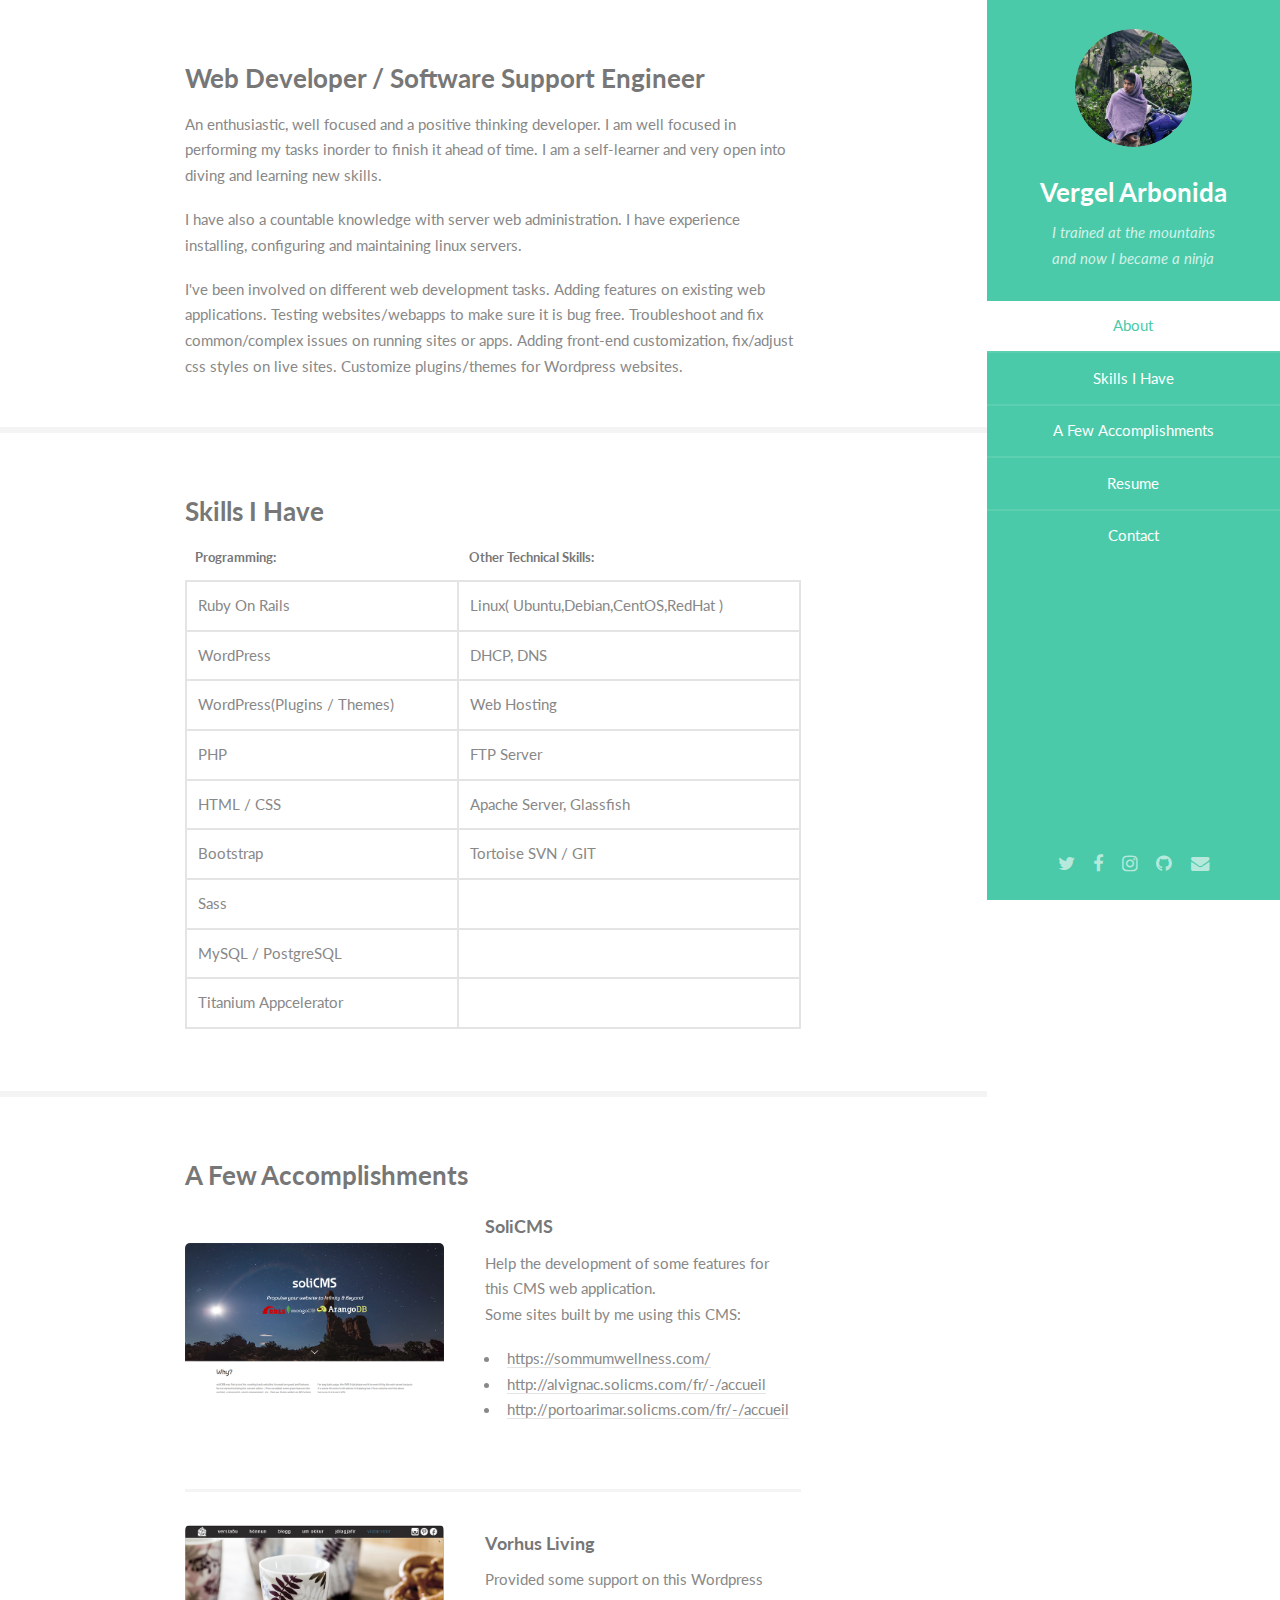
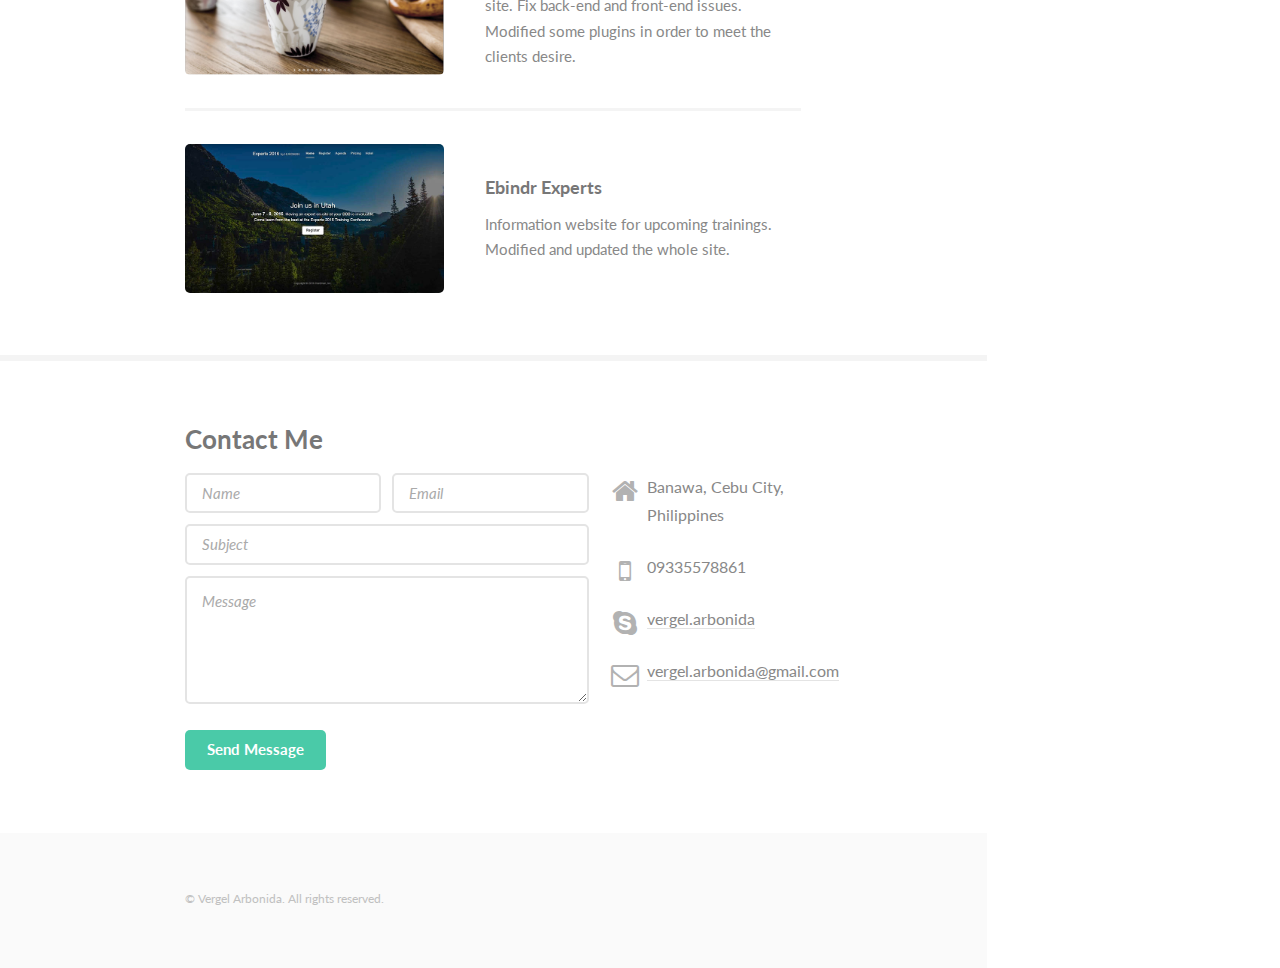
<file: index.html>
<!DOCTYPE HTML>
<html>
	<head>
		<!-- Global site tag (gtag.js) - Google Analytics -->
			<script async src="https://www.googletagmanager.com/gtag/js?id=UA-110304477-1"></script>
		<script>
		  window.dataLayer = window.dataLayer || [];
		  function gtag(){dataLayer.push(arguments);}
		  gtag('js', new Date());

		  gtag('config', 'UA-110304477-1');
		</script>

		<title>V. Arbonida | Web Developer</title>
		<meta charset="utf-8" />
		<meta name="viewport" content="width=device-width, initial-scale=1" />
		<!--[if lte IE 8]><script src="assets/js/ie/html5shiv.js"></script><![endif]-->
		<link rel="stylesheet" href="assets/css/main.css" />
		<link rel="stylesheet" href="assets/css/ind.css" />
		<link rel="icon" href="images/ninja.png">
		<!--[if lte IE 8]><link rel="stylesheet" href="assets/css/ie8.css" /><![endif]-->
	</head>
	<body>
		<!-- Header -->
			<section id="header">
				<header>
					<span class="image avatar"><img src="images/avatar.jpg" alt="" /></span>
					<h1 id="logo"><a href="#">Vergel Arbonida</a></h1>
					<p>I trained at the mountains<br />
					and now I became a ninja</p>
				</header>
				<nav id="nav">
					<ul>
						<li><a href="#about" class="active">About</a></li>
						<li><a href="#skills">Skills I Have</a></li>
						<li><a href="#accomplishments">A Few Accomplishments</a></li>
						<li><a href="https://www.dropbox.com/s/x01ldod0rlgisas/2023-Vergel-Arbonida-Resume.pdf?dl=0" target="_blank">Resume</a></li>
						<li><a href="#contact">Contact</a></li>
					</ul>
				</nav>
				<footer>
					<ul class="icons">
						<li><a href="https://twitter.com/VArbonida" class="icon fa-twitter"><span class="label">Twitter</span></a></li>
						<li><a href="https://www.facebook.com/vvbbaa" class="icon fa-facebook"><span class="label">Facebook</span></a></li>
						<li><a href="https://www.instagram.com/varb0nida/" class="icon fa-instagram"><span class="label">Instagram</span></a></li>
						<li><a href="https://github.com/varbonida" class="icon fa-github"><span class="label">Github</span></a></li>
						<li><a href="mailto:vergel.arbonida@gmail.com" class="icon fa-envelope"><span class="label">Email</span></a></li>
					</ul>
				</footer>
			</section>
		<!-- Wrapper -->
			<div id="wrapper">
				<!-- Main -->
					<div id="main">
						<!-- One -->
							<section id="about">
								<div class="container">
									<header class="major">
										<h3>Web Developer / Software Support Engineer</h3>
									</header>
									<p>An enthusiastic, well focused and a positive thinking developer. I am well focused in performing my tasks inorder to finish it ahead of time. I am a self-learner and very open into diving and learning new skills. </p>
									<p>
										I have also a countable knowledge with server web administration. I have experience installing, configuring and maintaining linux servers.
									</p>
									<p>I've been involved on different web development tasks. Adding features on existing web applications. Testing websites/webapps to make sure it is bug free. Troubleshoot and fix common/complex issues on running sites or apps. Adding front-end customization, fix/adjust css styles on live sites. Customize plugins/themes for Wordpress websites.</p>
								</div>
							</section>
						<!-- Two -->
							<section id="skills">
								<div class="container">
									<h3>Skills I Have</h3>
									<div class="table-wrapper">
										<table class="alt">
											<thead>
												<tr>
													<th>Programming:</th>
													<th>Other Technical Skills:</th>
												</tr>
											</thead>
											<tbody>
												<tr>
													<td>Ruby On Rails</td>
													<td>Linux( Ubuntu,Debian,CentOS,RedHat )</td>
												</tr>
												<tr>
													<td>WordPress</td>
													<td>DHCP, DNS</td>
												</tr>
												<tr>
													<td>WordPress(Plugins / Themes)</td>
													<td>Web Hosting</td>
												</tr>
												<tr>
													<td>PHP</td>
													<td>FTP Server</td>
												</tr>
												<tr>
													<td>HTML / CSS</td>
													<td>Apache Server, Glassfish</td>
												</tr>
												<tr>
													<td>Bootstrap</td>
													<td>Tortoise SVN / GIT</td>
												</tr>
												<tr>
													<td>Sass</td>
													<td></td>
												</tr>
												<tr>
													<td>MySQL / PostgreSQL</td>
													<td></td>
												</tr>
												<tr>
													<td>Titanium Appcelerator</td>
													<td></td>
												</tr>
											</tbody>
										</table>
									</div>
									<!-- <h5>Special Skills:</h5>
									<ul class="feature-icons">
										<li class="fa-cubes">Stack small boxes</li>
										<li class="fa-book">Read books and stuff</li>
										<li class="fa-coffee">Drink much coffee</li>
										<li class="fa-bolt">Lightning bolt</li>
										<li class="fa-users">Shadow clone technique</li>
									</ul> -->
								</div>
							</section>
						<!-- Three -->
							<section id="accomplishments">
								<div class="container">
									<h3>A Few Accomplishments</h3>
									<p></p>
									<div class="features">
										<article>
											<a href="images/solicms.png" target="_blank" class="image fit"><img src="images/solicms-sm.png" alt="" /></a>
											<div class="inner">
												<h4>SoliCMS</h4>
												<p>Help the development of some features for this CMS web application.<br>
												Some sites built by me using this CMS:</p>
												<ul>
													<li><a href="https://sommumwellness.com/" target="_blank">https://sommumwellness.com/</li>
													<li><a href="http://alvignac.solicms.com/fr/-/accueil" target="_blank">http://alvignac.solicms.com/fr/-/accueil</li>
													<li><a href="http://portoarimar.solicms.com/fr/-/accueil" target="_blank">http://portoarimar.solicms.com/fr/-/accueil</li>
												</ul>
											</div>
										</article>
										<article>
											<a href="images/vorhus.png" target="_blank" class="image"><img src="images/vorhus-sm.png" alt="" /></a>
											<div class="inner">
												<h4>Vorhus Living</h4>
												<p>Provided some support on this Wordpress site. Fix back-end and front-end issues. Modified some plugins in order to meet the clients desire.</p>
											</div>
										</article>
										<article>
											<a href="images/ebindr.jpg" target="_blank" class="image"><img src="images/ebindr-sm.jpg" alt="" /></a>
											<div class="inner">
												<h4>Ebindr Experts</h4>
												<p>Information website for upcoming trainings.
													Modified and updated the whole site.</p>
											</div>
										</article>
									</div>
								</div>
							</section>
						<!-- Four -->
							<section id="contact">
								<div class="container">
								<h3>Contact Me</h3>
									<div class="row">
										<div class="8u 12u$(small)">
											<div class="alert success">
											  <span class="closebtn">&times;</span>
											  <strong>Success!</strong> Your message has been sent.
											</div>
											<form method="post" action="#" class="contactform">
												<div class="row uniform 50%">
													<div class="6u 12u$(xsmall)"><input type="text" name="fname" id="fname" placeholder="Name" required/></div>
													<div class="6u$ 12u$(xsmall)"><input type="email" name="email" id="email" placeholder="Email" required/></div>
													<div class="12u$"><input type="text" name="subject" id="subject" placeholder="Subject" required/></div>
													<div class="12u$"><textarea name="message" id="message" placeholder="Message" rows="4"required></textarea></div>
												</div>
												<br>
												<ul class="actions">
													<li><input type="submit" class="special" value="Send Message" /></li>
												</ul>
											</form>
										</div>
										<div class="4u$ 12u$(small)">
											<ul class="labeled-icons">
												<li>
													<h3 class="icon fa-home"><span class="label">Address</span></h3>
													Banawa, Cebu City, Philippines
												</li>
												<li>
													<h3 class="icon fa-mobile"><span class="label">Phone</span></h3>
													09335578861
												</li>
												<li>
													<h3 class="icon fa-skype"><span class="label">Skype</span></h3>
													<a href="#">vergel.arbonida</a>
												</li>
												<li>
													<h3 class="icon fa-envelope-o"><span class="label">Email</span></h3>
													<a href="#">vergel.arbonida@gmail.com</a>
												</li>
											</ul>
										</div>
									</div>
								</div>
							</section>
					</div>
				<!-- Footer -->
					<section id="footer">
						<div class="container">
							<ul class="copyright">
								<li>&copy; Vergel Arbonida. All rights reserved.</li>
							</ul>
						</div>
					</section>
			</div>

			<!-- Scripts -->
			<script src="assets/js/jquery.min.js"></script>
			<script src="assets/js/jquery.scrollzer.min.js"></script>
			<script src="assets/js/jquery.scrolly.min.js"></script>
			<script src="assets/js/skel.min.js"></script>
			<script src="assets/js/util.js"></script>
			<!--[if lte IE 8]><script src="assets/js/ie/respond.min.js"></script><![endif]-->
			<script src="assets/js/main.js"></script>
			<script src="assets/js/ind.js"></script>
	</body>
</html>
</file>
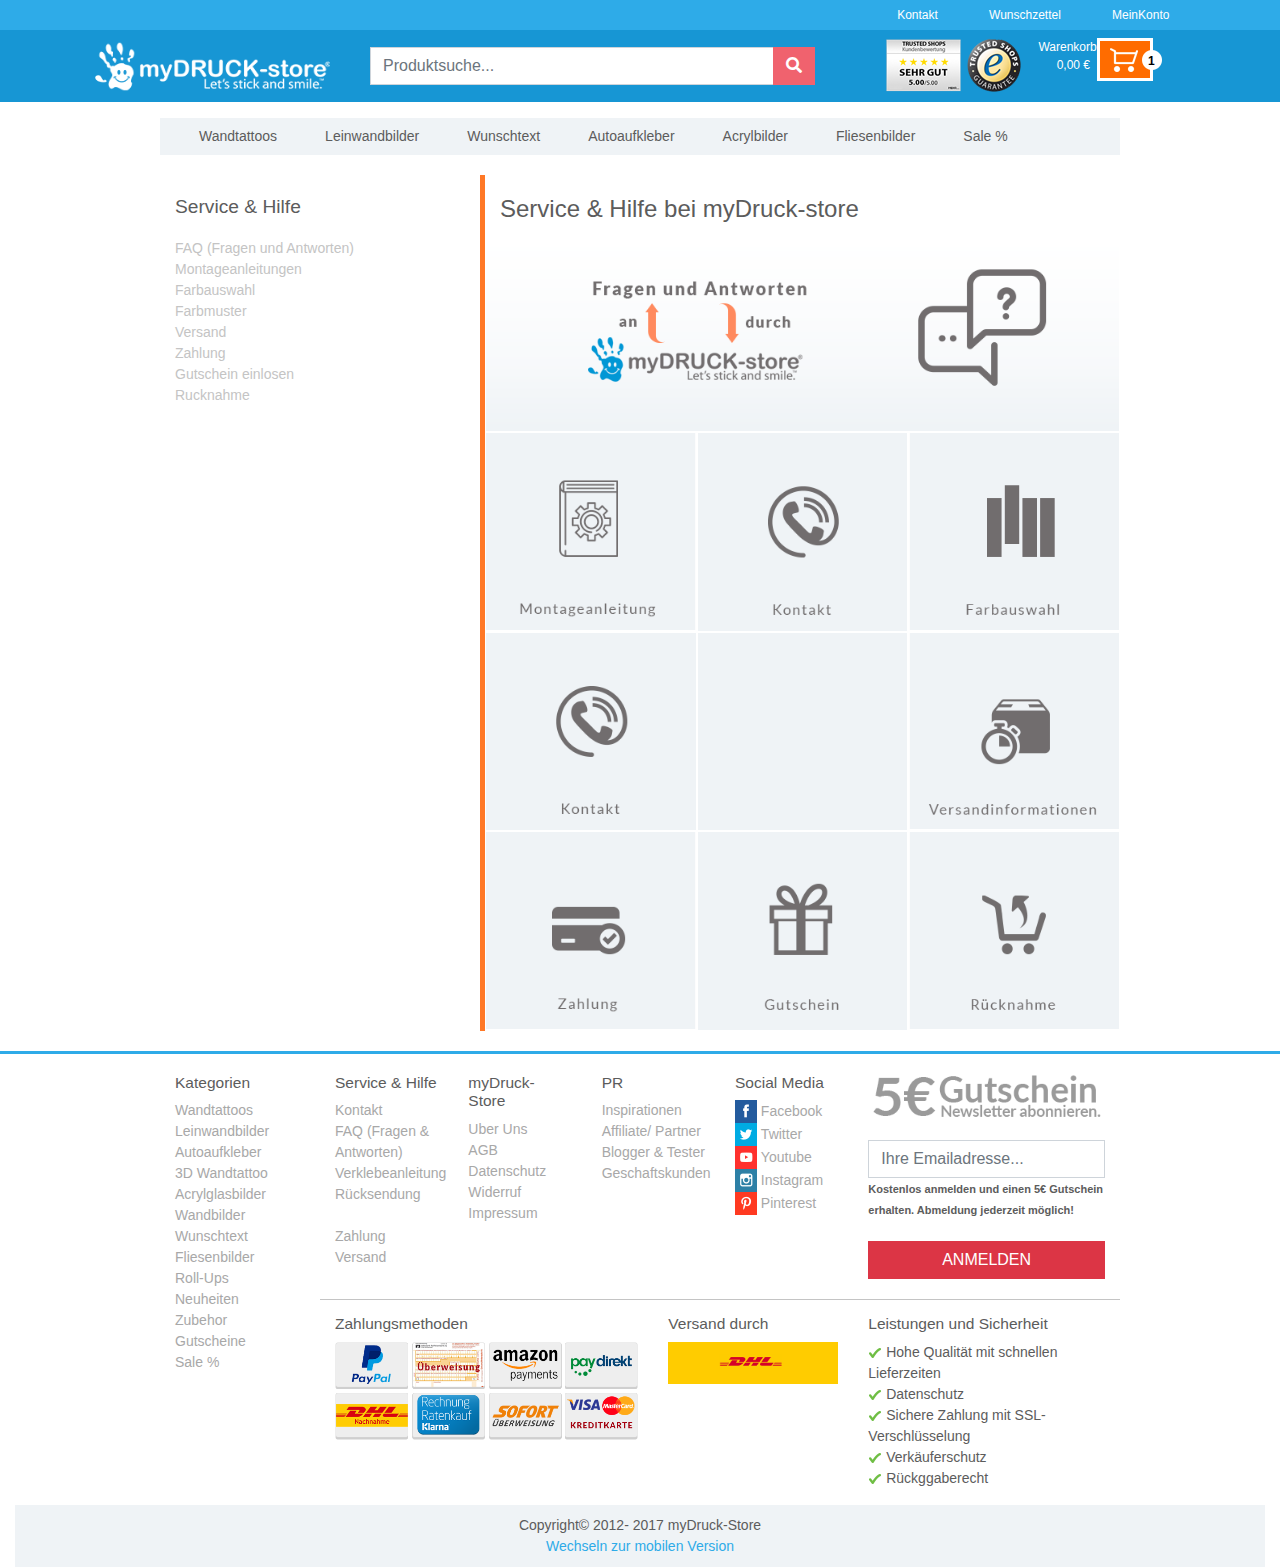
<file: druckstore/index.html>
<!doctype html>
<html lang="en">
  <head>
    <!-- Required meta tags -->
    <meta charset="utf-8">
    <meta name="viewport" content="width=device-width, initial-scale=1, shrink-to-fit=no">

    <link rel="stylesheet" href="https://maxcdn.bootstrapcdn.com/bootstrap/4.0.0/css/bootstrap.min.css" integrity="sha384-Gn5384xqQ1aoWXA+058RXPxPg6fy4IWvTNh0E263XmFcJlSAwiGgFAW/dAiS6JXm" crossorigin="anonymous">
    <link rel="stylesheet" href="stylesheets/style.css">
    <link href="https://use.fontawesome.com/releases/v5.0.8/css/all.css" rel="stylesheet">
    <meta name="keywords" content="My Druckstore Services">
    <meta name="Description" content="My druckstore services & Hilfe" />
    <meta name="robots" content="ALL" />

    <title>Druckstore</title>
  </head>
  <body>
    <div class="top-header">
      <div class="container-fluid mw-1140">
        <div class="row">
          <div class="col">
            <div class="d-flex justify-content-end">
              <ul class="nav">
                <li class="nav-item"><a href="#" class="nav-link">Kontakt</a></li>
                <li class="nav-item"><a href="#" class="nav-link">Wunschzettel</a></li>
                <li class="nav-item"><a href="#" class="nav-link">MeinKonto</a></li>
              </ul>
            </div>
          </div>
        </div>
      </div>
    </div>
    <div class="middle-header">
      <div class="container-fluid mw-1140">
        <div class="row">
          <div class="col-md-3 d-none d-lg-block">
            <div class="d-flex align-items-center h-100 logo-wrappers">
              <a href="index.html">
                <img src="images/Logo.png" alt="mydruckstore-logo" class="img-fluid">
              </a>
            </div>
          </div>
          <div class="col-md-5 d-none d-lg-block">
            <div class="d-flex align-items-center h-100">
              <div class="input-group input-group-search mydruckstore-search">
                <input type="text" class="form-control rounded-0" id="search-input" placeholder="Produktsuche..." aria-label="Produktsuche...">
                <span class="input-group-append">
                  <button class="btn btn-default rounded-0" type="button">
                    <i class="fa fa-search"></i>
                  </button>
                </span>
              </div>
            </div>
          </div>
          <div class="col-lg-4 col-sm-12 trusted-badge d-block d-md-none d-lg-block">
            <div class="d-flex align-items-center h-100 float-right">
              <ul class="nav">
                <li class="nav-item">
                  <a href="#" class="nav-link">
                  <img src="images/trusted-badge-sq.png" alt="trusted shops guarantee">
                  </a>
                </li>
                <li class="nav-item">
                  <a href="#" class="nav-link">
                  <img src="images/trusted-badge.png" alt="trusted shops guarantee">
                  </a>
                </li>
                <li class="nav-item cart">
                  <a href="#cart" title="1 Artikel im Warenkorb" class="nav-link">
                    <span class="cart-caption">Warenkorb <br> 0,00 € &nbsp;</span>
                    <img src="images/index-cartbox-active.png" alt="Warenkorb" class="cart-img">
                    <span class="cart-qty">1</span>
                  </a>
                </li>
              </ul>
            </div>
          </div>
          <nav class="navbar navbar-expand-lg navbar-dark d-block d-lg-none d-xl-none" style="background-color: #1796d4">
            <button class="navbar-toggler" type="button" data-toggle="collapse" data-target="#navbarSupportedContent" aria-controls="navbarSupportedContent" aria-expanded="false" aria-label="Toggle navigation">
              <span class="navbar-toggler-icon"></span>
            </button>
            <a class="navbar-brand" href="#"><img src="images/Logo.png" alt="mydruckstore-logo" class="img-fluid"></a>
            <ul class="nav trusted-badge-nav d-none d-md-inline-block">
              <li class="nav-item">
                <a href="#" class="nav-link">
                <img src="images/trusted-badge-sq.png" alt="trusted shops guarantee">
                </a>
              </li>
              <li class="nav-item">
                <a href="#" class="nav-link">
                <img src="images/trusted-badge.png" alt="trusted shops guarantee">
                </a>
              </li>
              <li class="nav-item cart">
                <a href="#cart" title="1 Artikel im Warenkorb" class="nav-link">
                  <span class="cart-caption">Warenkorb <br> 0,00 € &nbsp;</span>
                  <img src="images/index-cartbox-active.png" alt="Warenkorb" class="cart-img">
                  <span class="cart-qty">1</span>
                </a>
              </li>
            </ul>
            <div class="collapse navbar-collapse" id="navbarSupportedContent">
              <ul class="navbar-nav mr-auto nav">
                <li class="nav-item"><a href="#" class="nav-link">Wandtattoos</a></li>
                <li class="nav-item"><a href="#" class="nav-link">Leinwandbilder</a></li>
                <li class="nav-item"><a href="#" class="nav-link">Wunschtext</a></li>
                <li class="nav-item"><a href="#" class="nav-link">Autoaufkleber</a></li>
                <li class="nav-item"><a href="#" class="nav-link">Acrylbilder</a></li>
                <li class="nav-item"><a href="#" class="nav-link">Fliesenbilder</a></li>
                <li class="nav-item"><a href="#" class="nav-link">Sale %</a></li>
              </ul>
            </div>
          </nav>
        </div>
      </div>
    </div>
    <div class="container mw-960">
      <div class="row d-none d-lg-block">
        <div class="col menu-main">
          <div class="d-flex justify-content-between">
            <ul class="nav">
              <li class="nav-item"><a href="#" class="nav-link">Wandtattoos</a></li>
              <li class="nav-item"><a href="#" class="nav-link">Leinwandbilder</a></li>
              <li class="nav-item"><a href="#" class="nav-link">Wunschtext</a></li>
              <li class="nav-item"><a href="#" class="nav-link">Autoaufkleber</a></li>
              <li class="nav-item"><a href="#" class="nav-link">Acrylbilder</a></li>
              <li class="nav-item"><a href="#" class="nav-link">Fliesenbilder</a></li>
              <li class="nav-item"><a href="#" class="nav-link">Sale %</a></li>
            </ul>
          </div>
        </div>
      </div>
      <div class="row content-main">
        <div class="col-md-4 sidebar">
          <div class="heading">
            <h4>Service & Hilfe</h4>
          </div>
          <ul class="pl-0 nav-list">
            <li><a href="#">FAQ (Fragen und Antworten)</a></li>
            <li><a href="#">Montageanleitungen</a></li>
            <li><a href="#">Farbauswahl</a></li>
            <li><a href="#">Farbmuster</a></li>
            <li><a href="#">Versand</a></li>
            <li><a href="#">Zahlung</a></li>
            <li><a href="#">Gutschein einlosen</a></li>
            <li><a href="#">Rucknahme</a></li>
          </ul>
        </div>
        <div class="col-md-8 content">
          <div class="heading">
            <h4>Service & Hilfe bei myDruck-store</h4>
          </div>
          <div class="row">
            <div class="p-0 col-12">
              <a href="#">
              <img src="images/hilfe/fragenundantworten.png" alt="" class="img-fluid">
              </a>
            </div>
          </div>
          <div class="row">
            <div class="p-0 col-4">
              <a href="#">
                <img src="images/hilfe/montageanleitung.png" alt="" class="img-fluid">
              </a>
            </div>
            <div class="p-0 col-4">
              <a href="#">
                <img src="images/hilfe/kontakt.png" alt="" class="img-fluid">
              </a>
            </div>
            <div class="p-0 col-4">
              <a href="#">
                <img src="images/hilfe/farbauswahl.png" alt="" class="img-fluid">
              </a>
            </div>
            <div class="p-0 col-4">
              <a href="#">
                <img src="images/hilfe/kontakt.png" alt="" class="img-fluid">
              </a>
            </div>
            <div class="p-0 col-4">
              <a href="#">
                <img src="images/hilfe/center-rectangle.png" alt="" class="img-fluid">
              </a>
            </div>
            <div class="p-0 col-4">
              <a href="#">
                <img src="images/hilfe/versandinformationen.png" alt="" class="img-fluid">
              </a>
            </div>
            <div class="p-0 col-4">
              <a href="#">
                <img src="images/hilfe/zahlung.png" alt="" class="img-fluid">
              </a>
            </div>
            <div class="p-0 col-4">
              <a href="#">
                <img src="images/hilfe/gutschein.png" alt="" class="img-fluid">
              </a>
            </div>
            <div class="p-0 col-4">
              <a href="#">
                <img src="images/hilfe/rücknahme.png" alt="" class="img-fluid">
              </a>
            </div>
          </div>
        </div>
      </div>
    </div>
    <div class="footer container-fluid">
      <div class="footer-top">
        <div class="container mw-960">
          <div class="row">
            <div class="col-lg-2 col-md-2 col-sm-12">
              <h5>
                Kategorien
              </h5>
              <ul class="pl-0 nav-list">
                <li><a href="#">Wandtattoos</a></li>
                <li><a href="#">Leinwandbilder</a></li>
                <li><a href="#">Autoaufkleber</a></li>
                <li><a href="#">3D Wandtattoo</a></li>
                <li><a href="#">Acrylglasbilder</a></li>
                <li><a href="#">Wandbilder</a></li>
                <li><a href="#">Wunschtext</a></li>
                <li><a href="#">Fliesenbilder</a></li>
                <li><a href="#">Roll-Ups</a></li>
                <li><a href="#">Neuheiten</a></li>
                <li><a href="#">Zubehor</a></li>
                <li><a href="#">Gutscheine</a></li>
                <li><a href="#">Sale %</a></li>
              </ul>
            </div>
            <div class="col-lg-10 col-md-10 col-sm-12 col-xs-12">
              <div class="row">
                <div class="col-xs-12 col-sm-12 col-md-3 col-lg-2">
                  <h5>
                      Service &amp; Hilfe
                  </h5>
                  <ul class="pl-0 nav-list">
                    <li><a href="#">Kontakt</a></li>
                    <li><a href="#">FAQ (Fragen &amp; Antworten)</a></li>
                    <li><a href="#">Verklebeanleitung</a></li>
                    <li><a href="#">Rücksendung</a></li>
                    <li>&nbsp;</li>
                    <li><a href="#">Zahlung</a></li>
                    <li><a href="#"> Versand</a></li>
                  </ul>
                </div>
                  <div class="col-xs-12 col-sm-12 col-md-3 col-lg-2">
                    <h5>
                        myDruck-Store
                    </h5>
                    <ul class="pl-0 nav-list">
                      <li><a href="#">Uber Uns</a></li>
                      <li><a href="#">AGB</a></li>
                      <li><a href="#">Datenschutz</a></li>
                      <li><a href="#">Widerruf</a></li>
                      <li><a href="#">Impressum</a></li>
                    </ul>
                  </div>
                  <div class="col-xs-12 col-sm-12 col-md-3 col-lg-2">
                    <h5>
                        PR
                    </h5>
                    <ul class="pl-0 nav-list">
                      <li><a href="#">Inspirationen</a></li>
                      <li><a href="#">Affiliate/ Partner</a></li>
                      <li><a href="#">Blogger & Tester</a></li>
                      <li><a href="#">Geschaftskunden</a></li>
                    </ul>
                  </div>
                  <div class="col-xs-12 col-sm-12 col-md-3 col-lg-2">
                    <h5>
                        Social Media
                    </h5>
                    <ul class="pl-0 nav-list">
                      <li><a href="#"><img src="images/social/fb.png">&nbsp;Facebook</a></li>
                      <li><a href="#"><img src="images/social/tw.png">&nbsp;Twitter</a></li>
                      <li><a href="#"><img src="images/social/yt.png">&nbsp;Youtube</a></li>
                      <li><a href="#"><img src="images/social/inst.png">&nbsp;Instagram</a></li>
                      <li><a href="#"><img src="images/social/pint.png">&nbsp;Pinterest</a></li>
                    </ul>
                  </div>
                  <div class="col-xs-12 col-sm-12 col-md-12 col-lg-4">
                    <div class="row">
                      <div class="col-lg-12 col-sm-12 col-md-12 col-xs-12">
                          <img src="images/gutschein.png" style="width: 100%">
                      </div>
                    </div> <br>
                    <div class="row">
                      <div class="col-lg-12 col-sm-12 col-md-12 col-xs-12">
                        <div class="input-group">
                            <input type="email" class="form-control rounded-0" placeholder="Ihre Emailadresse...">
                        </div>
                        <span class="newsletter-disclaimer">
                          Kostenlos anmelden und einen 5€ Gutschein erhalten. Abmeldung jederzeit möglich!<br>
                        </span>
                          <br>
                          <button type="button" class="btn btn-danger rounded-0">ANMELDEN</button>
                      </div>
                    </div>
                  </div>
              </div>
              <div class="row zahl">
                <div class="col-lg-5 col-md-5 col-sm-8 col-xs5 payment">
                    <h5>Zahlungsmethoden</h5>
                    <img src="images/logo_icons_600px.png" style="width: 100%;">
                </div>
                <div class="col-lg-3 col-md-3 col-sm-4 col-xs3 shipping">
                  <h5>Versand durch</h5>
                  <img src="images/DHL_logo500px.png" style="width: 100%;">
                </div>
                <div class="col-lg-4 col-md-4 col-sm-12 col-xs4 security">
                  <h5>Leistungen und Sicherheit</h5>
                  <ul class="list-unstyled">
                    <li><img src="images/footer_check.png"> Hohe Qualität mit schnellen Lieferzeiten</li>
                    <li><img src="images/footer_check.png"> Datenschutz</li>
                    <li><img src="images/footer_check.png"> Sichere Zahlung mit SSL-Verschlüsselung</li>
                    <li><img src="images/footer_check.png"> Verkäuferschutz</li>
                    <li><img src="images/footer_check.png"> Rückggaberecht</li>
            			</ul>
                </div>
              </div>
            </div>
          </div>
        </div>
      </div>
      <div class="footer-bottom">
        <div class="container">
          Copyright© 2012- 2017 myDruck-Store<br><a href="#">Wechseln zur mobilen Version</a>
        </div>
      </div>
  </div>
    <script src="https://code.jquery.com/jquery-3.2.1.slim.min.js" integrity="sha384-KJ3o2DKtIkvYIK3UENzmM7KCkRr/rE9/Qpg6aAZGJwFDMVNA/GpGFF93hXpG5KkN" crossorigin="anonymous"></script>
    <script src="https://cdnjs.cloudflare.com/ajax/libs/popper.js/1.12.9/umd/popper.min.js" integrity="sha384-ApNbgh9B+Y1QKtv3Rn7W3mgPxhU9K/ScQsAP7hUibX39j7fakFPskvXusvfa0b4Q" crossorigin="anonymous"></script>
    <script src="https://maxcdn.bootstrapcdn.com/bootstrap/4.0.0/js/bootstrap.min.js" integrity="sha384-JZR6Spejh4U02d8jOt6vLEHfe/JQGiRRSQQxSfFWpi1MquVdAyjUar5+76PVCmYl" crossorigin="anonymous"></script>
  </body>
</html>
</file>
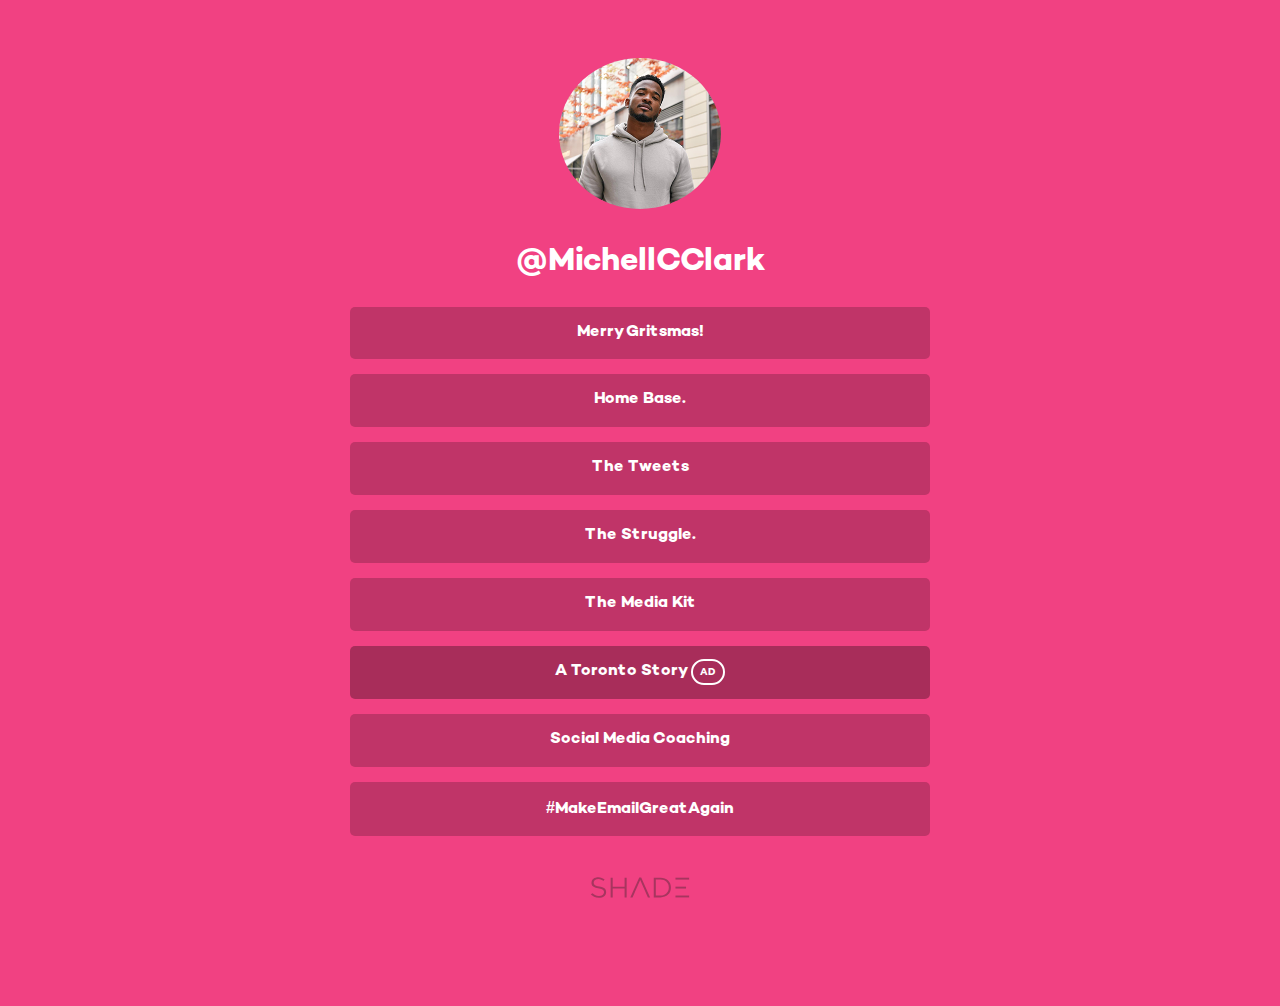
<file: shade/index.html>
<!DOCTYPE html>
<html>
  <head>
    <meta charset="utf-8">
    <link rel="stylesheet" href="css/shade.css">
    <title>Shade</title>
  </head>
  <body>
    <div class="container">
      <div class="profile">
        <img src="imgs/michellcclark@320.png" alt="@michellcclark">
        <h1>@MichellCClark</h1>
      </div>
      <div class="links">
        <ul>
          <li><a href="#">Merry Gritsmas!</a></li>
          <li><a href="#">Home Base.</a></li>
          <li><a href="#">The Tweets</a></li>
          <li><a href="#">The Struggle.</a></li>
          <li><a href="#">The Media Kit</a></li>
          <li class="ad"><a href="#">A Toronto Story <span class="ad">AD</span></a></li>
          <li><a href="#">Social Media Coaching</a></li>
          <li><a href="#"><span class="sharp">#</span>MakeEmailGreatAgain</a></li>
        </ul>
      </div>
      <div class="logo">
        <img src="imgs/shade.svg" alt="logo">
      </div>
    </div>
  </body>
</html>
</file>
<file: assets/css/ind.css>
.alert {
    padding: 10px;
    background-color: #4CAF50;
    color: white;
    margin-bottom: 10px;
    border-radius: 2px;
    display: none;
}

.alert strong {
  color: #fff;
}

.closebtn {
    margin-left: 15px;
    color: white;
    font-weight: bold;
    float: right;
    font-size: 22px;
    line-height: 20px;
    cursor: pointer;
    transition: 0.3s;
}

.closebtn:hover {
    color: black;
}
</file>
<file: assets/css/ie8.css>
/*
	Read Only by HTML5 UP
	html5up.net | @ajlkn
	Free for personal and commercial use under the CCA 3.0 license (html5up.net/license)
*/

/* Basic */

	code,
	input[type="text"],
	input[type="password"],
	input[type="email"],
	select,
	textarea,
	.box,
	.image,
	.image img,
	input[type="submit"],
	input[type="reset"],
	input[type="button"],
	.button {
		position: relative;
		-ms-behavior: url("assets/js/ie/PIE.htc");
	}

/* Form */

	input[type="text"],
	input[type="password"],
	input[type="email"],
	select {
		line-height: 2.75em;
	}

	input[type="checkbox"],
	input[type="radio"] {
		-moz-appearance: normal;
		-webkit-appearance: normal;
		-ms-appearance: normal;
		appearance: normal;
	}

		input[type="checkbox"] + label,
		input[type="radio"] + label {
			padding: 0 0 0 1.5em;
		}

			input[type="checkbox"] + label:before,
			input[type="radio"] + label:before {
				display: none;
			}

/* Button */

	input[type="submit"].alt,
	input[type="reset"].alt,
	input[type="button"].alt,
	.button.alt {
		border: solid 2px #e4e4e4;
	}
</file>
<file: druckstore/stylesheets/style.css>
body {
  font-size: 14px;
  color: #5c5c5c;
}

.mw-1140 {
  max-width: 1140px;
}

.mw-960 {
  max-width: 960px;
}
/* TOP Header */
.top-header {
  background-color: #2eabe8;
  position: relative;
}

.top-header .nav-link {
  padding: 6px 1.6rem;
  color: #fff;
  font-size: 12px;
}

/* Middle Header */
.middle-header {
  background-color: #1796d4;
}

.mydruckstore-search .btn {
  background-color: #f0626e;
  color: #fff;
}

.middle-header .nav-link {
  padding: .5rem .5rem;
}

.trusted-badge ul {
  padding-right: 4px
}

.cart a{
  font-size: 12px;
  color: #fff;
}

.cart-caption {
  float: left;
  text-align: right;
}

.cart-qty {
  color: #000;
  font-weight: bold;
  position: relative;
  right: 17px;
  top: 2px;
}

/* Container Main */
.menu-main {
  margin-top: 16px;
  background-color: #eff3f6;
}

.menu-main .nav-link {
  padding: .5rem 1.5rem;
}

.menu-main a {
  color: #5c5c5c;
  font-size: 14px;
  font-weight: 500;
}

.menu-main a:hover {
  color: #ff6c00;
  background-color: #eee;
}

/* Content */
.content-main {
  margin: 20px -15px;
}

.content {
  border-left: 5px solid #ff7826;
}

.content .p-0 {
  border: 1px solid #fff;
}

.heading {
  padding-top: 20px;
}

/* Sidebar */
.sidebar ul {
  margin-top: 20px;
}

.sidebar a {
  color: #c4c4c4 !important;
}

.sidebar .heading h4{
  font-size: 1.2rem
}

/* navigation */
.nav-list li {
  list-style: none;
}

.nav-list a {
  color: #a8a8a8;
  text-decoration: none;
}

/* Footer */
.footer {
    border-top: solid 3px #2eabe8;
}

.footer-top {
  padding-top: 20px;
}

.footer h5 {
  font-size: .97rem;
}

.newsletter-disclaimer {
  font-weight: 700;
  font-size: 11px;
}

.footer-top .btn {
  width: 100%;
}

.zahl {
  border-top: 1px solid #c4c4c4;
  padding-top: 15px;
  margin-top: 15px;
}

.footer-bottom {
    background-color: #eff3f6;
    text-align: center;
    padding: 10px;
    font-weight: 400;
}

.footer-bottom a{
  color: #2eabe8;
  text-decoration: none;
}

/* responsive */
@media only screen and (min-device-width : 320px) and (max-device-width : 480px) {
  .navbar-brand {
    max-width: 75%;
  }
  .trusted-badge img {
    width: 65%;
  }
  .cart-img {
    width: 40% !important;
  }
}

@media only screen and (min-device-width : 768px) and (max-device-width : 1024px) {
  .navbar-brand {
    max-width: 70%;
  }
  .trusted-badge-nav li {
    display: inline-block;
  }
}

@media only screen and (min-width : 1024px) {
  .trusted-badge li:first-child {
    width: 26%;
  }
}
</file>
<file: shade/css/shade.css>
@font-face {
    font-family: CamptonBoldDEMO;
    src: url(../fonts/Campton-BoldDEMO.woff);
}

body {
  font-family: CamptonBoldDEMO;
  color: #fff;
  line-height: 1.42857143;
  background-color: #f14182;
}

.container {
  width: 80%;
  max-width: 580px;
  margin: 0 auto;
  text-align: center;
  padding-top: 50px;
  padding-bottom: 90px;
}

.profile h1 {
  color: #fff;
  /* font-size: 60px; */
}

.profile img {
  border-radius: 50%;
  width: 28%;
}

.links ul {
  padding-left: 0px;
}

.links ul li{
  list-style: none;
  background-color: #c03468;
  margin-bottom: 15px;
  padding: 15px 0;
  font-size: 16px;
  border-radius: 5px;
  height: auto;
}

.links ul li a {
  color: #fff;
  text-decoration: none;
}

.links ul li span.sharp {
  font-family: sans-serif;
  font-weight: bold;
}

.links ul li.ad {
  background-color: #a82d5a;
}

.links ul li span.ad {
  border: 2px solid #fff;
  padding: 6px 7px 4px;
  font-size: 10px;
  border-radius: 18px;
}

.logo {
  margin-top: 40px;
}

.logo img {
  width: 50%;
  max-width: 100px;
}
</file>
<file: assets/css/main.css>
@import url("font-awesome.min.css");
@import url("https://fonts.googleapis.com/css?family=Lato:400,400italic,700,700italic|Source+Code+Pro:400");

/*
	Read Only by HTML5 UP
	html5up.net | @ajlkn
	Free for personal and commercial use under the CCA 3.0 license (html5up.net/license)
*/

/* Reset */

	html, body, div, span, applet, object, iframe, h1, h2, h3, h4, h5, h6, p, blockquote, pre, a, abbr, acronym, address, big, cite, code, del, dfn, em, img, ins, kbd, q, s, samp, small, strike, strong, sub, sup, tt, var, b, u, i, center, dl, dt, dd, ol, ul, li, fieldset, form, label, legend, table, caption, tbody, tfoot, thead, tr, th, td, article, aside, canvas, details, embed, figure, figcaption, footer, header, hgroup, menu, nav, output, ruby, section, summary, time, mark, audio, video {
		margin: 0;
		padding: 0;
		border: 0;
		font-size: 100%;
		font: inherit;
		vertical-align: baseline;
	}

	article, aside, details, figcaption, figure, footer, header, hgroup, menu, nav, section {
		display: block;
	}

	body {
		line-height: 1;
	}

	ol, ul {
		list-style: none;
	}

	blockquote, q {
		quotes: none;
	}

	blockquote:before, blockquote:after, q:before, q:after {
		content: '';
		content: none;
	}

	table {
		border-collapse: collapse;
		border-spacing: 0;
	}

	body {
		-webkit-text-size-adjust: none;
	}

/* Box Model */

	*, *:before, *:after {
		-moz-box-sizing: border-box;
		-webkit-box-sizing: border-box;
		box-sizing: border-box;
	}

/* Containers */

	.container {
		margin-left: auto;
		margin-right: auto;
	}

	.container.\31 25\25 {
		width: 100%;
		max-width: 56.25em;
		min-width: 45em;
	}

	.container.\37 5\25 {
		width: 33.75em;
	}

	.container.\35 0\25 {
		width: 22.5em;
	}

	.container.\32 5\25 {
		width: 11.25em;
	}

	.container {
		width: 45em;
	}

	@media screen and (max-width: 1680px) {

		.container.\31 25\25 {
			width: 100%;
			max-width: 56.25em;
			min-width: 45em;
		}

		.container.\37 5\25 {
			width: 33.75em;
		}

		.container.\35 0\25 {
			width: 22.5em;
		}

		.container.\32 5\25 {
			width: 11.25em;
		}

		.container {
			width: 45em;
		}

	}

	@media screen and (max-width: 1280px) {

		.container.\31 25\25 {
			width: 100%;
			max-width: 52.5em;
			min-width: 42em;
		}

		.container.\37 5\25 {
			width: 31.5em;
		}

		.container.\35 0\25 {
			width: 21em;
		}

		.container.\32 5\25 {
			width: 10.5em;
		}

		.container {
			width: 42em;
		}

	}

	@media screen and (max-width: 1024px) {

		.container.\31 25\25 {
			width: 100%;
			max-width: 106.25%;
			min-width: 85%;
		}

		.container.\37 5\25 {
			width: 63.75%;
		}

		.container.\35 0\25 {
			width: 42.5%;
		}

		.container.\32 5\25 {
			width: 21.25%;
		}

		.container {
			width: 85% !important;
		}

	}

	@media screen and (max-width: 736px) {

		.container.\31 25\25 {
			width: 100%;
			max-width: 112.5%;
			min-width: 90%;
		}

		.container.\37 5\25 {
			width: 67.5%;
		}

		.container.\35 0\25 {
			width: 45%;
		}

		.container.\32 5\25 {
			width: 22.5%;
		}

		.container {
			width: 90% !important;
		}

	}

	@media screen and (max-width: 480px) {

		.container.\31 25\25 {
			width: 100%;
			max-width: 112.5%;
			min-width: 90%;
		}

		.container.\37 5\25 {
			width: 67.5%;
		}

		.container.\35 0\25 {
			width: 45%;
		}

		.container.\32 5\25 {
			width: 22.5%;
		}

		.container {
			width: 90% !important;
		}

	}

/* Grid */

	.row {
		border-bottom: solid 1px transparent;
		-moz-box-sizing: border-box;
		-webkit-box-sizing: border-box;
		box-sizing: border-box;
	}

	.row > * {
		float: left;
		-moz-box-sizing: border-box;
		-webkit-box-sizing: border-box;
		box-sizing: border-box;
	}

	.row:after, .row:before {
		content: '';
		display: block;
		clear: both;
		height: 0;
	}

	.row.uniform > * > :first-child {
		margin-top: 0;
	}

	.row.uniform > * > :last-child {
		margin-bottom: 0;
	}

	.row.\30 \25 > * {
		padding: 0 0 0 0em;
	}

	.row.\30 \25 {
		margin: 0 0 -1px 0em;
	}

	.row.uniform.\30 \25 > * {
		padding: 0em 0 0 0em;
	}

	.row.uniform.\30 \25 {
		margin: 0em 0 -1px 0em;
	}

	.row > * {
		padding: 0 0 0 2em;
	}

	.row {
		margin: 0 0 -1px -2em;
	}

	.row.uniform > * {
		padding: 2em 0 0 2em;
	}

	.row.uniform {
		margin: -2em 0 -1px -2em;
	}

	.row.\32 00\25 > * {
		padding: 0 0 0 4em;
	}

	.row.\32 00\25 {
		margin: 0 0 -1px -4em;
	}

	.row.uniform.\32 00\25 > * {
		padding: 4em 0 0 4em;
	}

	.row.uniform.\32 00\25 {
		margin: -4em 0 -1px -4em;
	}

	.row.\31 50\25 > * {
		padding: 0 0 0 3em;
	}

	.row.\31 50\25 {
		margin: 0 0 -1px -3em;
	}

	.row.uniform.\31 50\25 > * {
		padding: 3em 0 0 3em;
	}

	.row.uniform.\31 50\25 {
		margin: -3em 0 -1px -3em;
	}

	.row.\35 0\25 > * {
		padding: 0 0 0 1em;
	}

	.row.\35 0\25 {
		margin: 0 0 -1px -1em;
	}

	.row.uniform.\35 0\25 > * {
		padding: 1em 0 0 1em;
	}

	.row.uniform.\35 0\25 {
		margin: -1em 0 -1px -1em;
	}

	.row.\32 5\25 > * {
		padding: 0 0 0 0.5em;
	}

	.row.\32 5\25 {
		margin: 0 0 -1px -0.5em;
	}

	.row.uniform.\32 5\25 > * {
		padding: 0.5em 0 0 0.5em;
	}

	.row.uniform.\32 5\25 {
		margin: -0.5em 0 -1px -0.5em;
	}

	.\31 2u, .\31 2u\24 {
		width: 100%;
		clear: none;
		margin-left: 0;
	}

	.\31 1u, .\31 1u\24 {
		width: 91.6666666667%;
		clear: none;
		margin-left: 0;
	}

	.\31 0u, .\31 0u\24 {
		width: 83.3333333333%;
		clear: none;
		margin-left: 0;
	}

	.\39 u, .\39 u\24 {
		width: 75%;
		clear: none;
		margin-left: 0;
	}

	.\38 u, .\38 u\24 {
		width: 66.6666666667%;
		clear: none;
		margin-left: 0;
	}

	.\37 u, .\37 u\24 {
		width: 58.3333333333%;
		clear: none;
		margin-left: 0;
	}

	.\36 u, .\36 u\24 {
		width: 50%;
		clear: none;
		margin-left: 0;
	}

	.\35 u, .\35 u\24 {
		width: 41.6666666667%;
		clear: none;
		margin-left: 0;
	}

	.\34 u, .\34 u\24 {
		width: 33.3333333333%;
		clear: none;
		margin-left: 0;
	}

	.\33 u, .\33 u\24 {
		width: 25%;
		clear: none;
		margin-left: 0;
	}

	.\32 u, .\32 u\24 {
		width: 16.6666666667%;
		clear: none;
		margin-left: 0;
	}

	.\31 u, .\31 u\24 {
		width: 8.3333333333%;
		clear: none;
		margin-left: 0;
	}

	.\31 2u\24 + *,
	.\31 1u\24 + *,
	.\31 0u\24 + *,
	.\39 u\24 + *,
	.\38 u\24 + *,
	.\37 u\24 + *,
	.\36 u\24 + *,
	.\35 u\24 + *,
	.\34 u\24 + *,
	.\33 u\24 + *,
	.\32 u\24 + *,
	.\31 u\24 + * {
		clear: left;
	}

	.\-11u {
		margin-left: 91.66667%;
	}

	.\-10u {
		margin-left: 83.33333%;
	}

	.\-9u {
		margin-left: 75%;
	}

	.\-8u {
		margin-left: 66.66667%;
	}

	.\-7u {
		margin-left: 58.33333%;
	}

	.\-6u {
		margin-left: 50%;
	}

	.\-5u {
		margin-left: 41.66667%;
	}

	.\-4u {
		margin-left: 33.33333%;
	}

	.\-3u {
		margin-left: 25%;
	}

	.\-2u {
		margin-left: 16.66667%;
	}

	.\-1u {
		margin-left: 8.33333%;
	}

	@media screen and (max-width: 1680px) {

		.row > * {
			padding: 0 0 0 2em;
		}

		.row {
			margin: 0 0 -1px -2em;
		}

		.row.uniform > * {
			padding: 2em 0 0 2em;
		}

		.row.uniform {
			margin: -2em 0 -1px -2em;
		}

		.row.\32 00\25 > * {
			padding: 0 0 0 4em;
		}

		.row.\32 00\25 {
			margin: 0 0 -1px -4em;
		}

		.row.uniform.\32 00\25 > * {
			padding: 4em 0 0 4em;
		}

		.row.uniform.\32 00\25 {
			margin: -4em 0 -1px -4em;
		}

		.row.\31 50\25 > * {
			padding: 0 0 0 3em;
		}

		.row.\31 50\25 {
			margin: 0 0 -1px -3em;
		}

		.row.uniform.\31 50\25 > * {
			padding: 3em 0 0 3em;
		}

		.row.uniform.\31 50\25 {
			margin: -3em 0 -1px -3em;
		}

		.row.\35 0\25 > * {
			padding: 0 0 0 1em;
		}

		.row.\35 0\25 {
			margin: 0 0 -1px -1em;
		}

		.row.uniform.\35 0\25 > * {
			padding: 1em 0 0 1em;
		}

		.row.uniform.\35 0\25 {
			margin: -1em 0 -1px -1em;
		}

		.row.\32 5\25 > * {
			padding: 0 0 0 0.5em;
		}

		.row.\32 5\25 {
			margin: 0 0 -1px -0.5em;
		}

		.row.uniform.\32 5\25 > * {
			padding: 0.5em 0 0 0.5em;
		}

		.row.uniform.\32 5\25 {
			margin: -0.5em 0 -1px -0.5em;
		}

		.\31 2u\28xlarge\29, .\31 2u\24\28xlarge\29 {
			width: 100%;
			clear: none;
			margin-left: 0;
		}

		.\31 1u\28xlarge\29, .\31 1u\24\28xlarge\29 {
			width: 91.6666666667%;
			clear: none;
			margin-left: 0;
		}

		.\31 0u\28xlarge\29, .\31 0u\24\28xlarge\29 {
			width: 83.3333333333%;
			clear: none;
			margin-left: 0;
		}

		.\39 u\28xlarge\29, .\39 u\24\28xlarge\29 {
			width: 75%;
			clear: none;
			margin-left: 0;
		}

		.\38 u\28xlarge\29, .\38 u\24\28xlarge\29 {
			width: 66.6666666667%;
			clear: none;
			margin-left: 0;
		}

		.\37 u\28xlarge\29, .\37 u\24\28xlarge\29 {
			width: 58.3333333333%;
			clear: none;
			margin-left: 0;
		}

		.\36 u\28xlarge\29, .\36 u\24\28xlarge\29 {
			width: 50%;
			clear: none;
			margin-left: 0;
		}

		.\35 u\28xlarge\29, .\35 u\24\28xlarge\29 {
			width: 41.6666666667%;
			clear: none;
			margin-left: 0;
		}

		.\34 u\28xlarge\29, .\34 u\24\28xlarge\29 {
			width: 33.3333333333%;
			clear: none;
			margin-left: 0;
		}

		.\33 u\28xlarge\29, .\33 u\24\28xlarge\29 {
			width: 25%;
			clear: none;
			margin-left: 0;
		}

		.\32 u\28xlarge\29, .\32 u\24\28xlarge\29 {
			width: 16.6666666667%;
			clear: none;
			margin-left: 0;
		}

		.\31 u\28xlarge\29, .\31 u\24\28xlarge\29 {
			width: 8.3333333333%;
			clear: none;
			margin-left: 0;
		}

		.\31 2u\24\28xlarge\29 + *,
		.\31 1u\24\28xlarge\29 + *,
		.\31 0u\24\28xlarge\29 + *,
		.\39 u\24\28xlarge\29 + *,
		.\38 u\24\28xlarge\29 + *,
		.\37 u\24\28xlarge\29 + *,
		.\36 u\24\28xlarge\29 + *,
		.\35 u\24\28xlarge\29 + *,
		.\34 u\24\28xlarge\29 + *,
		.\33 u\24\28xlarge\29 + *,
		.\32 u\24\28xlarge\29 + *,
		.\31 u\24\28xlarge\29 + * {
			clear: left;
		}

		.\-11u\28xlarge\29 {
			margin-left: 91.66667%;
		}

		.\-10u\28xlarge\29 {
			margin-left: 83.33333%;
		}

		.\-9u\28xlarge\29 {
			margin-left: 75%;
		}

		.\-8u\28xlarge\29 {
			margin-left: 66.66667%;
		}

		.\-7u\28xlarge\29 {
			margin-left: 58.33333%;
		}

		.\-6u\28xlarge\29 {
			margin-left: 50%;
		}

		.\-5u\28xlarge\29 {
			margin-left: 41.66667%;
		}

		.\-4u\28xlarge\29 {
			margin-left: 33.33333%;
		}

		.\-3u\28xlarge\29 {
			margin-left: 25%;
		}

		.\-2u\28xlarge\29 {
			margin-left: 16.66667%;
		}

		.\-1u\28xlarge\29 {
			margin-left: 8.33333%;
		}

	}

	@media screen and (max-width: 1280px) {

		.row > * {
			padding: 0 0 0 1.5em;
		}

		.row {
			margin: 0 0 -1px -1.5em;
		}

		.row.uniform > * {
			padding: 1.5em 0 0 1.5em;
		}

		.row.uniform {
			margin: -1.5em 0 -1px -1.5em;
		}

		.row.\32 00\25 > * {
			padding: 0 0 0 3em;
		}

		.row.\32 00\25 {
			margin: 0 0 -1px -3em;
		}

		.row.uniform.\32 00\25 > * {
			padding: 3em 0 0 3em;
		}

		.row.uniform.\32 00\25 {
			margin: -3em 0 -1px -3em;
		}

		.row.\31 50\25 > * {
			padding: 0 0 0 2.25em;
		}

		.row.\31 50\25 {
			margin: 0 0 -1px -2.25em;
		}

		.row.uniform.\31 50\25 > * {
			padding: 2.25em 0 0 2.25em;
		}

		.row.uniform.\31 50\25 {
			margin: -2.25em 0 -1px -2.25em;
		}

		.row.\35 0\25 > * {
			padding: 0 0 0 0.75em;
		}

		.row.\35 0\25 {
			margin: 0 0 -1px -0.75em;
		}

		.row.uniform.\35 0\25 > * {
			padding: 0.75em 0 0 0.75em;
		}

		.row.uniform.\35 0\25 {
			margin: -0.75em 0 -1px -0.75em;
		}

		.row.\32 5\25 > * {
			padding: 0 0 0 0.375em;
		}

		.row.\32 5\25 {
			margin: 0 0 -1px -0.375em;
		}

		.row.uniform.\32 5\25 > * {
			padding: 0.375em 0 0 0.375em;
		}

		.row.uniform.\32 5\25 {
			margin: -0.375em 0 -1px -0.375em;
		}

		.\31 2u\28large\29, .\31 2u\24\28large\29 {
			width: 100%;
			clear: none;
			margin-left: 0;
		}

		.\31 1u\28large\29, .\31 1u\24\28large\29 {
			width: 91.6666666667%;
			clear: none;
			margin-left: 0;
		}

		.\31 0u\28large\29, .\31 0u\24\28large\29 {
			width: 83.3333333333%;
			clear: none;
			margin-left: 0;
		}

		.\39 u\28large\29, .\39 u\24\28large\29 {
			width: 75%;
			clear: none;
			margin-left: 0;
		}

		.\38 u\28large\29, .\38 u\24\28large\29 {
			width: 66.6666666667%;
			clear: none;
			margin-left: 0;
		}

		.\37 u\28large\29, .\37 u\24\28large\29 {
			width: 58.3333333333%;
			clear: none;
			margin-left: 0;
		}

		.\36 u\28large\29, .\36 u\24\28large\29 {
			width: 50%;
			clear: none;
			margin-left: 0;
		}

		.\35 u\28large\29, .\35 u\24\28large\29 {
			width: 41.6666666667%;
			clear: none;
			margin-left: 0;
		}

		.\34 u\28large\29, .\34 u\24\28large\29 {
			width: 33.3333333333%;
			clear: none;
			margin-left: 0;
		}

		.\33 u\28large\29, .\33 u\24\28large\29 {
			width: 25%;
			clear: none;
			margin-left: 0;
		}

		.\32 u\28large\29, .\32 u\24\28large\29 {
			width: 16.6666666667%;
			clear: none;
			margin-left: 0;
		}

		.\31 u\28large\29, .\31 u\24\28large\29 {
			width: 8.3333333333%;
			clear: none;
			margin-left: 0;
		}

		.\31 2u\24\28large\29 + *,
		.\31 1u\24\28large\29 + *,
		.\31 0u\24\28large\29 + *,
		.\39 u\24\28large\29 + *,
		.\38 u\24\28large\29 + *,
		.\37 u\24\28large\29 + *,
		.\36 u\24\28large\29 + *,
		.\35 u\24\28large\29 + *,
		.\34 u\24\28large\29 + *,
		.\33 u\24\28large\29 + *,
		.\32 u\24\28large\29 + *,
		.\31 u\24\28large\29 + * {
			clear: left;
		}

		.\-11u\28large\29 {
			margin-left: 91.66667%;
		}

		.\-10u\28large\29 {
			margin-left: 83.33333%;
		}

		.\-9u\28large\29 {
			margin-left: 75%;
		}

		.\-8u\28large\29 {
			margin-left: 66.66667%;
		}

		.\-7u\28large\29 {
			margin-left: 58.33333%;
		}

		.\-6u\28large\29 {
			margin-left: 50%;
		}

		.\-5u\28large\29 {
			margin-left: 41.66667%;
		}

		.\-4u\28large\29 {
			margin-left: 33.33333%;
		}

		.\-3u\28large\29 {
			margin-left: 25%;
		}

		.\-2u\28large\29 {
			margin-left: 16.66667%;
		}

		.\-1u\28large\29 {
			margin-left: 8.33333%;
		}

	}

	@media screen and (max-width: 1024px) {

		.row > * {
			padding: 0 0 0 1.5em;
		}

		.row {
			margin: 0 0 -1px -1.5em;
		}

		.row.uniform > * {
			padding: 1.5em 0 0 1.5em;
		}

		.row.uniform {
			margin: -1.5em 0 -1px -1.5em;
		}

		.row.\32 00\25 > * {
			padding: 0 0 0 3em;
		}

		.row.\32 00\25 {
			margin: 0 0 -1px -3em;
		}

		.row.uniform.\32 00\25 > * {
			padding: 3em 0 0 3em;
		}

		.row.uniform.\32 00\25 {
			margin: -3em 0 -1px -3em;
		}

		.row.\31 50\25 > * {
			padding: 0 0 0 2.25em;
		}

		.row.\31 50\25 {
			margin: 0 0 -1px -2.25em;
		}

		.row.uniform.\31 50\25 > * {
			padding: 2.25em 0 0 2.25em;
		}

		.row.uniform.\31 50\25 {
			margin: -2.25em 0 -1px -2.25em;
		}

		.row.\35 0\25 > * {
			padding: 0 0 0 0.75em;
		}

		.row.\35 0\25 {
			margin: 0 0 -1px -0.75em;
		}

		.row.uniform.\35 0\25 > * {
			padding: 0.75em 0 0 0.75em;
		}

		.row.uniform.\35 0\25 {
			margin: -0.75em 0 -1px -0.75em;
		}

		.row.\32 5\25 > * {
			padding: 0 0 0 0.375em;
		}

		.row.\32 5\25 {
			margin: 0 0 -1px -0.375em;
		}

		.row.uniform.\32 5\25 > * {
			padding: 0.375em 0 0 0.375em;
		}

		.row.uniform.\32 5\25 {
			margin: -0.375em 0 -1px -0.375em;
		}

		.\31 2u\28medium\29, .\31 2u\24\28medium\29 {
			width: 100%;
			clear: none;
			margin-left: 0;
		}

		.\31 1u\28medium\29, .\31 1u\24\28medium\29 {
			width: 91.6666666667%;
			clear: none;
			margin-left: 0;
		}

		.\31 0u\28medium\29, .\31 0u\24\28medium\29 {
			width: 83.3333333333%;
			clear: none;
			margin-left: 0;
		}

		.\39 u\28medium\29, .\39 u\24\28medium\29 {
			width: 75%;
			clear: none;
			margin-left: 0;
		}

		.\38 u\28medium\29, .\38 u\24\28medium\29 {
			width: 66.6666666667%;
			clear: none;
			margin-left: 0;
		}

		.\37 u\28medium\29, .\37 u\24\28medium\29 {
			width: 58.3333333333%;
			clear: none;
			margin-left: 0;
		}

		.\36 u\28medium\29, .\36 u\24\28medium\29 {
			width: 50%;
			clear: none;
			margin-left: 0;
		}

		.\35 u\28medium\29, .\35 u\24\28medium\29 {
			width: 41.6666666667%;
			clear: none;
			margin-left: 0;
		}

		.\34 u\28medium\29, .\34 u\24\28medium\29 {
			width: 33.3333333333%;
			clear: none;
			margin-left: 0;
		}

		.\33 u\28medium\29, .\33 u\24\28medium\29 {
			width: 25%;
			clear: none;
			margin-left: 0;
		}

		.\32 u\28medium\29, .\32 u\24\28medium\29 {
			width: 16.6666666667%;
			clear: none;
			margin-left: 0;
		}

		.\31 u\28medium\29, .\31 u\24\28medium\29 {
			width: 8.3333333333%;
			clear: none;
			margin-left: 0;
		}

		.\31 2u\24\28medium\29 + *,
		.\31 1u\24\28medium\29 + *,
		.\31 0u\24\28medium\29 + *,
		.\39 u\24\28medium\29 + *,
		.\38 u\24\28medium\29 + *,
		.\37 u\24\28medium\29 + *,
		.\36 u\24\28medium\29 + *,
		.\35 u\24\28medium\29 + *,
		.\34 u\24\28medium\29 + *,
		.\33 u\24\28medium\29 + *,
		.\32 u\24\28medium\29 + *,
		.\31 u\24\28medium\29 + * {
			clear: left;
		}

		.\-11u\28medium\29 {
			margin-left: 91.66667%;
		}

		.\-10u\28medium\29 {
			margin-left: 83.33333%;
		}

		.\-9u\28medium\29 {
			margin-left: 75%;
		}

		.\-8u\28medium\29 {
			margin-left: 66.66667%;
		}

		.\-7u\28medium\29 {
			margin-left: 58.33333%;
		}

		.\-6u\28medium\29 {
			margin-left: 50%;
		}

		.\-5u\28medium\29 {
			margin-left: 41.66667%;
		}

		.\-4u\28medium\29 {
			margin-left: 33.33333%;
		}

		.\-3u\28medium\29 {
			margin-left: 25%;
		}

		.\-2u\28medium\29 {
			margin-left: 16.66667%;
		}

		.\-1u\28medium\29 {
			margin-left: 8.33333%;
		}

	}

	@media screen and (max-width: 736px) {

		.row > * {
			padding: 0 0 0 1.25em;
		}

		.row {
			margin: 0 0 -1px -1.25em;
		}

		.row.uniform > * {
			padding: 1.25em 0 0 1.25em;
		}

		.row.uniform {
			margin: -1.25em 0 -1px -1.25em;
		}

		.row.\32 00\25 > * {
			padding: 0 0 0 2.5em;
		}

		.row.\32 00\25 {
			margin: 0 0 -1px -2.5em;
		}

		.row.uniform.\32 00\25 > * {
			padding: 2.5em 0 0 2.5em;
		}

		.row.uniform.\32 00\25 {
			margin: -2.5em 0 -1px -2.5em;
		}

		.row.\31 50\25 > * {
			padding: 0 0 0 1.875em;
		}

		.row.\31 50\25 {
			margin: 0 0 -1px -1.875em;
		}

		.row.uniform.\31 50\25 > * {
			padding: 1.875em 0 0 1.875em;
		}

		.row.uniform.\31 50\25 {
			margin: -1.875em 0 -1px -1.875em;
		}

		.row.\35 0\25 > * {
			padding: 0 0 0 0.625em;
		}

		.row.\35 0\25 {
			margin: 0 0 -1px -0.625em;
		}

		.row.uniform.\35 0\25 > * {
			padding: 0.625em 0 0 0.625em;
		}

		.row.uniform.\35 0\25 {
			margin: -0.625em 0 -1px -0.625em;
		}

		.row.\32 5\25 > * {
			padding: 0 0 0 0.3125em;
		}

		.row.\32 5\25 {
			margin: 0 0 -1px -0.3125em;
		}

		.row.uniform.\32 5\25 > * {
			padding: 0.3125em 0 0 0.3125em;
		}

		.row.uniform.\32 5\25 {
			margin: -0.3125em 0 -1px -0.3125em;
		}

		.\31 2u\28small\29, .\31 2u\24\28small\29 {
			width: 100%;
			clear: none;
			margin-left: 0;
		}

		.\31 1u\28small\29, .\31 1u\24\28small\29 {
			width: 91.6666666667%;
			clear: none;
			margin-left: 0;
		}

		.\31 0u\28small\29, .\31 0u\24\28small\29 {
			width: 83.3333333333%;
			clear: none;
			margin-left: 0;
		}

		.\39 u\28small\29, .\39 u\24\28small\29 {
			width: 75%;
			clear: none;
			margin-left: 0;
		}

		.\38 u\28small\29, .\38 u\24\28small\29 {
			width: 66.6666666667%;
			clear: none;
			margin-left: 0;
		}

		.\37 u\28small\29, .\37 u\24\28small\29 {
			width: 58.3333333333%;
			clear: none;
			margin-left: 0;
		}

		.\36 u\28small\29, .\36 u\24\28small\29 {
			width: 50%;
			clear: none;
			margin-left: 0;
		}

		.\35 u\28small\29, .\35 u\24\28small\29 {
			width: 41.6666666667%;
			clear: none;
			margin-left: 0;
		}

		.\34 u\28small\29, .\34 u\24\28small\29 {
			width: 33.3333333333%;
			clear: none;
			margin-left: 0;
		}

		.\33 u\28small\29, .\33 u\24\28small\29 {
			width: 25%;
			clear: none;
			margin-left: 0;
		}

		.\32 u\28small\29, .\32 u\24\28small\29 {
			width: 16.6666666667%;
			clear: none;
			margin-left: 0;
		}

		.\31 u\28small\29, .\31 u\24\28small\29 {
			width: 8.3333333333%;
			clear: none;
			margin-left: 0;
		}

		.\31 2u\24\28small\29 + *,
		.\31 1u\24\28small\29 + *,
		.\31 0u\24\28small\29 + *,
		.\39 u\24\28small\29 + *,
		.\38 u\24\28small\29 + *,
		.\37 u\24\28small\29 + *,
		.\36 u\24\28small\29 + *,
		.\35 u\24\28small\29 + *,
		.\34 u\24\28small\29 + *,
		.\33 u\24\28small\29 + *,
		.\32 u\24\28small\29 + *,
		.\31 u\24\28small\29 + * {
			clear: left;
		}

		.\-11u\28small\29 {
			margin-left: 91.66667%;
		}

		.\-10u\28small\29 {
			margin-left: 83.33333%;
		}

		.\-9u\28small\29 {
			margin-left: 75%;
		}

		.\-8u\28small\29 {
			margin-left: 66.66667%;
		}

		.\-7u\28small\29 {
			margin-left: 58.33333%;
		}

		.\-6u\28small\29 {
			margin-left: 50%;
		}

		.\-5u\28small\29 {
			margin-left: 41.66667%;
		}

		.\-4u\28small\29 {
			margin-left: 33.33333%;
		}

		.\-3u\28small\29 {
			margin-left: 25%;
		}

		.\-2u\28small\29 {
			margin-left: 16.66667%;
		}

		.\-1u\28small\29 {
			margin-left: 8.33333%;
		}

	}

	@media screen and (max-width: 480px) {

		.row > * {
			padding: 0 0 0 1.25em;
		}

		.row {
			margin: 0 0 -1px -1.25em;
		}

		.row.uniform > * {
			padding: 1.25em 0 0 1.25em;
		}

		.row.uniform {
			margin: -1.25em 0 -1px -1.25em;
		}

		.row.\32 00\25 > * {
			padding: 0 0 0 2.5em;
		}

		.row.\32 00\25 {
			margin: 0 0 -1px -2.5em;
		}

		.row.uniform.\32 00\25 > * {
			padding: 2.5em 0 0 2.5em;
		}

		.row.uniform.\32 00\25 {
			margin: -2.5em 0 -1px -2.5em;
		}

		.row.\31 50\25 > * {
			padding: 0 0 0 1.875em;
		}

		.row.\31 50\25 {
			margin: 0 0 -1px -1.875em;
		}

		.row.uniform.\31 50\25 > * {
			padding: 1.875em 0 0 1.875em;
		}

		.row.uniform.\31 50\25 {
			margin: -1.875em 0 -1px -1.875em;
		}

		.row.\35 0\25 > * {
			padding: 0 0 0 0.625em;
		}

		.row.\35 0\25 {
			margin: 0 0 -1px -0.625em;
		}

		.row.uniform.\35 0\25 > * {
			padding: 0.625em 0 0 0.625em;
		}

		.row.uniform.\35 0\25 {
			margin: -0.625em 0 -1px -0.625em;
		}

		.row.\32 5\25 > * {
			padding: 0 0 0 0.3125em;
		}

		.row.\32 5\25 {
			margin: 0 0 -1px -0.3125em;
		}

		.row.uniform.\32 5\25 > * {
			padding: 0.3125em 0 0 0.3125em;
		}

		.row.uniform.\32 5\25 {
			margin: -0.3125em 0 -1px -0.3125em;
		}

		.\31 2u\28xsmall\29, .\31 2u\24\28xsmall\29 {
			width: 100%;
			clear: none;
			margin-left: 0;
		}

		.\31 1u\28xsmall\29, .\31 1u\24\28xsmall\29 {
			width: 91.6666666667%;
			clear: none;
			margin-left: 0;
		}

		.\31 0u\28xsmall\29, .\31 0u\24\28xsmall\29 {
			width: 83.3333333333%;
			clear: none;
			margin-left: 0;
		}

		.\39 u\28xsmall\29, .\39 u\24\28xsmall\29 {
			width: 75%;
			clear: none;
			margin-left: 0;
		}

		.\38 u\28xsmall\29, .\38 u\24\28xsmall\29 {
			width: 66.6666666667%;
			clear: none;
			margin-left: 0;
		}

		.\37 u\28xsmall\29, .\37 u\24\28xsmall\29 {
			width: 58.3333333333%;
			clear: none;
			margin-left: 0;
		}

		.\36 u\28xsmall\29, .\36 u\24\28xsmall\29 {
			width: 50%;
			clear: none;
			margin-left: 0;
		}

		.\35 u\28xsmall\29, .\35 u\24\28xsmall\29 {
			width: 41.6666666667%;
			clear: none;
			margin-left: 0;
		}

		.\34 u\28xsmall\29, .\34 u\24\28xsmall\29 {
			width: 33.3333333333%;
			clear: none;
			margin-left: 0;
		}

		.\33 u\28xsmall\29, .\33 u\24\28xsmall\29 {
			width: 25%;
			clear: none;
			margin-left: 0;
		}

		.\32 u\28xsmall\29, .\32 u\24\28xsmall\29 {
			width: 16.6666666667%;
			clear: none;
			margin-left: 0;
		}

		.\31 u\28xsmall\29, .\31 u\24\28xsmall\29 {
			width: 8.3333333333%;
			clear: none;
			margin-left: 0;
		}

		.\31 2u\24\28xsmall\29 + *,
		.\31 1u\24\28xsmall\29 + *,
		.\31 0u\24\28xsmall\29 + *,
		.\39 u\24\28xsmall\29 + *,
		.\38 u\24\28xsmall\29 + *,
		.\37 u\24\28xsmall\29 + *,
		.\36 u\24\28xsmall\29 + *,
		.\35 u\24\28xsmall\29 + *,
		.\34 u\24\28xsmall\29 + *,
		.\33 u\24\28xsmall\29 + *,
		.\32 u\24\28xsmall\29 + *,
		.\31 u\24\28xsmall\29 + * {
			clear: left;
		}

		.\-11u\28xsmall\29 {
			margin-left: 91.66667%;
		}

		.\-10u\28xsmall\29 {
			margin-left: 83.33333%;
		}

		.\-9u\28xsmall\29 {
			margin-left: 75%;
		}

		.\-8u\28xsmall\29 {
			margin-left: 66.66667%;
		}

		.\-7u\28xsmall\29 {
			margin-left: 58.33333%;
		}

		.\-6u\28xsmall\29 {
			margin-left: 50%;
		}

		.\-5u\28xsmall\29 {
			margin-left: 41.66667%;
		}

		.\-4u\28xsmall\29 {
			margin-left: 33.33333%;
		}

		.\-3u\28xsmall\29 {
			margin-left: 25%;
		}

		.\-2u\28xsmall\29 {
			margin-left: 16.66667%;
		}

		.\-1u\28xsmall\29 {
			margin-left: 8.33333%;
		}

	}

/* Basic */

	body {
		background: #fff;
	}

	body, input, select, textarea {
		color: #888;
		font-family: "Lato", sans-serif;
		font-size: 16pt;
		font-weight: 400;
		line-height: 1.75em;
	}

	a {
		-moz-transition: color 0.2s ease-in-out, border-color 0.2s ease-in-out;
		-webkit-transition: color 0.2s ease-in-out, border-color 0.2s ease-in-out;
		-ms-transition: color 0.2s ease-in-out, border-color 0.2s ease-in-out;
		transition: color 0.2s ease-in-out, border-color 0.2s ease-in-out;
		border-bottom: solid 1px #e4e4e4;
		color: inherit;
		text-decoration: none;
	}

		a:hover {
			border-bottom-color: transparent;
			color: #4acaa8 !important;
		}

	strong, b {
		color: #777;
		font-weight: 700;
	}

	em, i {
		font-style: italic;
	}

	p {
		margin: 0 0 1.25em 0;
	}

	h1, h2, h3, h4, h5, h6 {
		color: #777;
		font-weight: 700;
		line-height: 1em;
		margin: 0 0 0.5625em 0;
	}

		h1 a, h2 a, h3 a, h4 a, h5 a, h6 a {
			border: 0;
			color: inherit;
			text-decoration: none;
		}

	h2 {
		font-size: 2em;
		line-height: 1.5em;
	}

	h3 {
		font-size: 1.75em;
		line-height: 1.5em;
	}

	h4 {
		font-size: 1.25em;
		line-height: 1.5em;
	}

	h5 {
		font-size: 0.9em;
		line-height: 1.5em;
	}

	h6 {
		font-size: 0.7em;
		line-height: 1.5em;
	}

	sub {
		font-size: 0.8em;
		position: relative;
		top: 0.5em;
	}

	sup {
		font-size: 0.8em;
		position: relative;
		top: -0.5em;
	}

	hr {
		border: 0;
		border-bottom: solid 2px #f4f4f4;
		margin: 2.25em 0;
	}

		hr.major {
			margin: 3.375em 0;
		}

	blockquote {
		border-left: solid 8px #e4e4e4;
		font-style: italic;
		margin: 0 0 2.25em 0;
		padding: 0.5em 0 0.5em 2em;
	}

	code {
		background: #555;
		border-radius: 5px;
		color: #fff;
		font-family: "Source Code Pro", monospace;
		font-size: 0.9em;
		margin: 0 0.25em;
		padding: 0.25em 0.65em;
	}

	pre {
		font-family: "Source Code Pro", monospace;
		font-size: 0.9em;
		margin: 0 0 2.25em 0;
	}

		pre code {
			-webkit-overflow-scrolling: touch;
			display: block;
			line-height: 1.5em;
			overflow-x: auto;
			padding: 1em 1.5em;
		}

	.align-left {
		text-align: left;
	}

	.align-center {
		text-align: center;
	}

	.align-right {
		text-align: right;
	}

/* Section/Article */

	section.special, article.special {
		text-align: center;
	}

	header p {
		color: #aaa;
		position: relative;
		margin: 0 0 1.6875em 0;
	}

	header h2 + p {
		font-size: 1.25em;
		margin-top: -0.5em;
		line-height: 1.5em;
	}

	header h3 + p {
		font-size: 1.1em;
		margin-top: -0.35em;
		line-height: 1.5em;
	}

	header h4 + p,
	header h5 + p,
	header h6 + p {
		font-size: 0.9em;
		margin-top: -0.25em;
		line-height: 1.5em;
	}

	header.major h2 {
		color: #4acaa8;
		font-size: 3.5em;
	}

		header.major h2 + p {
			color: #777;
			font-size: 1.75em;
			font-weight: 700;
			margin-top: -0.75em;
		}

/* Form */

	form {
		margin: 0 0 2.25em 0;
	}

	label {
		color: #777;
		display: block;
		font-size: 0.9em;
		font-weight: 700;
		margin: 0 0 1.125em 0;
	}

	input::-moz-focus-inner {
		border: 0;
		padding: 0;
	}

	input[type="text"],
	input[type="password"],
	input[type="email"],
	select,
	textarea {
		-moz-appearance: none;
		-webkit-appearance: none;
		-ms-appearance: none;
		appearance: none;
		border-radius: 5px;
		border: none;
		border: solid 2px #e4e4e4;
		color: inherit;
		display: block;
		outline: 0;
		padding: 0 1em;
		text-decoration: none;
		width: 100%;
	}

		input[type="text"]:invalid,
		input[type="password"]:invalid,
		input[type="email"]:invalid,
		select:invalid,
		textarea:invalid {
			box-shadow: none;
		}

		input[type="text"]:focus,
		input[type="password"]:focus,
		input[type="email"]:focus,
		select:focus,
		textarea:focus {
			border-color: #4acaa8;
		}

	.select-wrapper {
		text-decoration: none;
		display: block;
		position: relative;
	}

		.select-wrapper:before {
			-moz-osx-font-smoothing: grayscale;
			-webkit-font-smoothing: antialiased;
			font-family: FontAwesome;
			font-style: normal;
			font-weight: normal;
			text-transform: none !important;
		}

		.select-wrapper:before {
			color: #e4e4e4;
			content: '\f078';
			display: block;
			height: 2.75em;
			line-height: 2.75em;
			pointer-events: none;
			position: absolute;
			right: 0;
			text-align: center;
			top: 0;
			width: 2.75em;
		}

		.select-wrapper select::-ms-expand {
			display: none;
		}

	input[type="text"],
	input[type="password"],
	input[type="email"],
	select {
		height: 2.75em;
	}

	textarea {
		padding: 0.75em 1em;
	}

	input[type="checkbox"],
	input[type="radio"] {
		-moz-appearance: none;
		-webkit-appearance: none;
		-ms-appearance: none;
		appearance: none;
		display: block;
		float: left;
		margin-right: -2em;
		opacity: 0;
		width: 1em;
		z-index: -1;
	}

		input[type="checkbox"] + label,
		input[type="radio"] + label {
			text-decoration: none;
			color: #888;
			cursor: pointer;
			display: inline-block;
			font-size: 1em;
			font-weight: 400;
			padding-left: 2.4em;
			padding-right: 0.75em;
			position: relative;
		}

			input[type="checkbox"] + label:before,
			input[type="radio"] + label:before {
				-moz-osx-font-smoothing: grayscale;
				-webkit-font-smoothing: antialiased;
				font-family: FontAwesome;
				font-style: normal;
				font-weight: normal;
				text-transform: none !important;
			}

			input[type="checkbox"] + label:before,
			input[type="radio"] + label:before {
				background: #fafafa;
				border-radius: 5px;
				border: solid 2px #e4e4e4;
				content: '';
				display: inline-block;
				height: 1.65em;
				left: 0;
				line-height: 1.58125em;
				position: absolute;
				text-align: center;
				top: 0;
				width: 1.65em;
			}

		input[type="checkbox"]:checked + label:before,
		input[type="radio"]:checked + label:before {
			background: #989898;
			border-color: #989898;
			color: #ffffff;
			content: '\f00c';
		}

		input[type="checkbox"]:focus + label:before,
		input[type="radio"]:focus + label:before {
			border-color: #4acaa8;
		}

	input[type="checkbox"] + label:before {
		border-radius: 5px;
	}

	input[type="radio"] + label:before {
		border-radius: 100%;
	}

	::-webkit-input-placeholder {
		color: #aaa !important;
		font-style: italic;
		opacity: 1.0;
	}

	:-moz-placeholder {
		color: #aaa !important;
		font-style: italic;
		opacity: 1.0;
	}

	::-moz-placeholder {
		color: #aaa !important;
		font-style: italic;
		opacity: 1.0;
	}

	:-ms-input-placeholder {
		color: #aaa !important;
		font-style: italic;
		opacity: 1.0;
	}

	.formerize-placeholder {
		color: #aaa !important;
		font-style: italic;
		opacity: 1.0;
	}

/* Box */

	.box {
		border-radius: 5px;
		border: solid 2px #e4e4e4;
		margin-bottom: 2.25em;
		padding: 1.5em;
	}

		.box > :last-child,
		.box > :last-child > :last-child,
		.box > :last-child > :last-child > :last-child {
			margin-bottom: 0;
		}

		.box.alt {
			border: 0;
			border-radius: 0;
			padding: 0;
		}

/* Icon */

	.icon {
		text-decoration: none;
		border-bottom: none;
		position: relative;
	}

		.icon:before {
			-moz-osx-font-smoothing: grayscale;
			-webkit-font-smoothing: antialiased;
			font-family: FontAwesome;
			font-style: normal;
			font-weight: normal;
			text-transform: none !important;
		}

		.icon > .label {
			display: none;
		}

/* Image */

	.image {
		border-radius: 5px;
		border: 0;
		display: inline-block;
		position: relative;
	}

		.image img {
			border-radius: 5px;
			display: block;
		}

		.image.left {
			float: left;
			margin: 0 2.5em 2em 0;
			top: 0.25em;
		}

		.image.right {
			float: right;
			margin: 0 0 2em 2.5em;
			top: 0.25em;
		}

		.image.fit {
			display: block;
			margin: 0 0 2.25em 0;
			width: 100%;
		}

			.image.fit img {
				display: block;
				width: 100%;
			}

		.image.avatar {
			border-radius: 100%;
			overflow: hidden;
		}

			.image.avatar img {
				border-radius: 100%;
				display: block;
				width: 100%;
			}

/* List */

	ol {
		list-style: decimal;
		margin: 0 0 2.25em 0;
		padding-left: 1.25em;
	}

		ol li {
			padding-left: 0.25em;
		}

	ul {
		list-style: disc;
		margin: 0 0 2.25em 0;
		padding-left: 1em;
	}

		ul li {
			padding-left: 0.5em;
		}

		ul.alt {
			list-style: none;
			padding-left: 0;
		}

			ul.alt li {
				border-top: solid 2px #f4f4f4;
				padding: 0.5em 0;
			}

				ul.alt li:first-child {
					border-top: 0;
					padding-top: 0;
				}

		ul.feature-icons, ul.labeled-icons {
			list-style: none;
			padding-left: 0;
		}


		ul.labeled-icons li {
			line-height: 1.75em;
			margin: 1.5em 0 0 0;
			padding-left: 2.25em;
			position: relative;
			font-size: 16px;
		}
		ul.labeled-icons li:first-child {
	    margin-top: 0;
		}
		ul.labeled-icons li h3 {
	    color: #b2b2b2;
	    left: 0;
	    position: absolute;
	    text-align: center;
	    top: -4px;
	    width: 1em;
		}

			.icon {
		    text-decoration: none;
		    border-bottom: none;
		    position: relative;
			}

			ul.feature-icons li {
				text-decoration: none;
				display: inline-block;
				margin: 0 0 1.6875em 0;
				padding: 0.35em 0 0 3.5em;
				position: relative;
				vertical-align: top;
				width: 48%;
			}

				ul.feature-icons li:before {
					-moz-osx-font-smoothing: grayscale;
					-webkit-font-smoothing: antialiased;
					font-family: FontAwesome;
					font-style: normal;
					font-weight: normal;
					text-transform: none !important;
				}

				ul.feature-icons li:before {
					background: #4acaa8;
					border-radius: 100%;
					color: #ffffff;
					display: block;
					height: 2.5em;
					left: 0;
					line-height: 2.5em;
					position: absolute;
					text-align: center;
					top: 0;
					width: 2.5em;
				}

		ul.icons {
			cursor: default;
			list-style: none;
			padding-left: 0;
		}

			ul.icons li {
				display: inline-block;
				padding: 0 1em 0 0;
			}

				ul.icons li:last-child {
					padding-right: 0 !important;
				}

				ul.icons li .icon:before {
					font-size: 1.25em;
				}

		ul.actions {
			cursor: default;
			list-style: none;
			padding-left: 0;
		}

			ul.actions li {
				display: inline-block;
				padding: 0 1.125em 0 0;
				vertical-align: middle;
			}

				ul.actions li:last-child {
					padding-right: 0;
				}

			ul.actions.small li {
				padding: 0 0.5625em 0 0;
			}

			ul.actions.vertical li {
				display: block;
				padding: 1.125em 0 0 0;
			}

				ul.actions.vertical li:first-child {
					padding-top: 0;
				}

				ul.actions.vertical li > * {
					margin-bottom: 0;
				}

			ul.actions.vertical.small li {
				padding: 0.5625em 0 0 0;
			}

				ul.actions.vertical.small li:first-child {
					padding-top: 0;
				}

			ul.actions.fit {
				display: table;
				margin-left: -1.125em;
				padding: 0;
				table-layout: fixed;
				width: calc(100% + 1.125em);
			}

				ul.actions.fit li {
					display: table-cell;
					padding: 0 0 0 1.125em;
				}

					ul.actions.fit li > * {
						margin-bottom: 0;
					}

				ul.actions.fit.small {
					margin-left: -0.5625em;
					width: calc(100% + 0.5625em);
				}

					ul.actions.fit.small li {
						padding: 0 0 0 0.5625em;
					}

	dl {
		margin: 0 0 2.25em 0;
	}

/* Table */

	.table-wrapper {
		-webkit-overflow-scrolling: touch;
		overflow-x: auto;
	}

	table {
		margin: 0 0 2.25em 0;
		width: 100%;
	}

		table tbody tr {
			border: solid 2px #f4f4f4;
			border-left: 0;
			border-right: 0;
		}

			table tbody tr:nth-child(2n + 1) {
				/*background-color: #fafafa;*/
			}

		table td {
			padding: 0.75em 0.75em;
		}

		table th {
			color: #777;
			font-size: 0.9em;
			font-weight: 700;
			padding: 0 0.75em 0.75em 0.75em;
			text-align: left;
		}

		table thead {
			border-bottom: solid 4px #e4e4e4;
		}

		table tfoot {
			border-top: solid 4px #e4e4e4;
		}

		table.alt {
			border-collapse: separate;
		}

			table.alt tbody tr td {
				border: solid 2px #e4e4e4;
				border-left-width: 0;
				border-top-width: 0;
			}

				table.alt tbody tr td:first-child {
					border-left-width: 2px;
				}

			table.alt tbody tr:first-child td {
				border-top-width: 2px;
			}

			table.alt thead {
				border-bottom: 0;
			}

			table.alt tfoot {
				border-top: 0;
			}

/* Button */

	input[type="submit"],
	input[type="reset"],
	input[type="button"],
	.button {
		-moz-appearance: none;
		-webkit-appearance: none;
		-ms-appearance: none;
		appearance: none;
		-moz-transition: background-color 0.2s ease-in-out, color 0.2s ease-in-out;
		-webkit-transition: background-color 0.2s ease-in-out, color 0.2s ease-in-out;
		-ms-transition: background-color 0.2s ease-in-out, color 0.2s ease-in-out;
		transition: background-color 0.2s ease-in-out, color 0.2s ease-in-out;
		background-color: #989898;
		border-radius: 5px;
		border: 0;
		color: #ffffff !important;
		cursor: pointer;
		display: inline-block;
		font-weight: 700;
		height: 2.75em;
		line-height: 2.75em;
		padding: 0 1.5em;
		text-align: center;
		text-decoration: none;
		white-space: nowrap;
	}

		input[type="submit"]:hover,
		input[type="reset"]:hover,
		input[type="button"]:hover,
		.button:hover {
			background-color: #a5a5a5;
			color: #ffffff !important;
		}

		input[type="submit"]:active,
		input[type="reset"]:active,
		input[type="button"]:active,
		.button:active {
			background-color: #8b8b8b;
		}

		input[type="submit"].icon,
		input[type="reset"].icon,
		input[type="button"].icon,
		.button.icon {
			padding-left: 1.35em;
		}

			input[type="submit"].icon:before,
			input[type="reset"].icon:before,
			input[type="button"].icon:before,
			.button.icon:before {
				margin-right: 0.5em;
			}

		input[type="submit"].fit,
		input[type="reset"].fit,
		input[type="button"].fit,
		.button.fit {
			display: block;
			margin: 0 0 1.125em 0;
			width: 100%;
		}

		input[type="submit"].small,
		input[type="reset"].small,
		input[type="button"].small,
		.button.small {
			font-size: 0.8em;
		}

		input[type="submit"].big,
		input[type="reset"].big,
		input[type="button"].big,
		.button.big {
			font-size: 1.35em;
		}

		input[type="submit"].alt,
		input[type="reset"].alt,
		input[type="button"].alt,
		.button.alt {
			background-color: transparent;
			box-shadow: inset 0 0 0 2px #e4e4e4;
			color: #777 !important;
		}

			input[type="submit"].alt:hover,
			input[type="reset"].alt:hover,
			input[type="button"].alt:hover,
			.button.alt:hover {
				background-color: #f4f4f4;
				color: #777 !important;
			}

			input[type="submit"].alt:active,
			input[type="reset"].alt:active,
			input[type="button"].alt:active,
			.button.alt:active {
				background-color: #eaeaea;
			}

			input[type="submit"].alt.icon:before,
			input[type="reset"].alt.icon:before,
			input[type="button"].alt.icon:before,
			.button.alt.icon:before {
				color: #aaa;
			}

		input[type="submit"].special,
		input[type="reset"].special,
		input[type="button"].special,
		.button.special {
			background-color: #4acaa8;
			color: #ffffff !important;
		}

			input[type="submit"].special:hover,
			input[type="reset"].special:hover,
			input[type="button"].special:hover,
			.button.special:hover {
				background-color: #5ed0b1;
			}

			input[type="submit"].special:active,
			input[type="reset"].special:active,
			input[type="button"].special:active,
			.button.special:active {
				background-color: #39c29d;
			}

		input[type="submit"].disabled, input[type="submit"]:disabled,
		input[type="reset"].disabled,
		input[type="reset"]:disabled,
		input[type="button"].disabled,
		input[type="button"]:disabled,
		.button.disabled,
		.button:disabled {
			background-color: #888 !important;
			box-shadow: inset 0 -0.15em 0 0 rgba(0, 0, 0, 0.15);
			color: #fff !important;
			cursor: default;
			opacity: 0.25;
		}

/* Features */

	.features article {
		border-top: solid 3px #f4f4f4;
		margin-bottom: 2.25em;
		padding-top: 2.25em;
	}

		.features article:first-child {
			border-top: 0;
			padding-top: 0;
		}

		.features article .image {
			display: inline-block;
			padding-right: 2.5em;
			vertical-align: middle;
			width: 48%;
		}

			.features article .image img {
				display: block;
				width: 100%;
			}

		.features article .inner {
			display: inline-block;
			vertical-align: middle;
			width: 50%;
		}

			.features article .inner > :last-child {
				margin-bottom: 0;
			}

/* Header */

	#header {
		display: -moz-flex;
		display: -webkit-flex;
		display: -ms-flex;
		display: flex;
		-moz-flex-direction: column;
		-webkit-flex-direction: column;
		-ms-flex-direction: column;
		flex-direction: column;
		-moz-justify-content: space-between;
		-webkit-justify-content: space-between;
		-ms-justify-content: space-between;
		justify-content: space-between;
		background: #4acaa8;
		color: #d1f1e9;
		height: 100%;
		overflow-y: auto;
		position: fixed;
		text-align: center;
		top: 0;
		width: 23em;
		right: 0;
	}

		#header h1, #header h2, #header h3, #header h4, #header h5, #header h6 {
			color: #ffffff;
		}

			#header h1 a, #header h2 a, #header h3 a, #header h4 a, #header h5 a, #header h6 a {
				color: #ffffff;
			}

		#header header p {
			color: #b6e9dc;
		}

		#header a {
			color: #d1f1e9;
		}

			#header a:hover {
				color: #ffffff !important;
			}

		#header > header {
			-moz-flex-shrink: 0;
			-webkit-flex-shrink: 0;
			-ms-flex-shrink: 0;
			flex-shrink: 0;
			padding: 3em;
		}

			#header > header .avatar {
				display: block;
				margin: 0 auto 2.25em auto;
				width: 8em;
			}

			#header > header h1 {
				font-size: 1.75em;
				margin: 0;
			}

			#header > header p {
				color: #d1f1e9;
				font-style: italic;
				margin: 1em 0 0 0;
			}

		#header > footer {
			-moz-flex-shrink: 0;
			-webkit-flex-shrink: 0;
			-ms-flex-shrink: 0;
			flex-shrink: 0;
			bottom: 0;
			left: 0;
			padding: 2em;
			width: 100%;
		}

			#header > footer .icons {
				margin: 0;
			}

				#header > footer .icons li a {
					color: #b6e9dc;
				}

		#header > nav {
			-moz-flex-grow: 1;
			-webkit-flex-grow: 1;
			-ms-flex-grow: 1;
			flex-grow: 1;
		}

			#header > nav ul {
				list-style: none;
				margin: 0;
				padding: 0;
			}

				#header > nav ul li {
					border-top: solid 2px #5ccfb0;
					display: block;
					padding: 0;
				}

					#header > nav ul li a {
						-moz-transition: none;
						-webkit-transition: none;
						-ms-transition: none;
						transition: none;
						border: 0;
						color: #ffffff !important;
						display: block;
						padding: 0.85em 0;
						text-decoration: none;
					}

						#header > nav ul li a.active {
							background: #fff;
							color: #4acaa8 !important;
						}

					#header > nav ul li:first-child {
						border-top: 0;
					}

/* Wrapper */

	#wrapper {
		background: #fff;
		padding-right: 23em;
	}

/* Main */

	#main > section {
		border-top: solid 6px #f4f4f4;
	}

		#main > section > .container {
			padding: 6em 0 4em 0;
		}

		#main > section:first-child {
			border-top: 0;
		}

/* One */

	#one:before {
		background-image: url("../../images/code_banner.jpg");
		background-position: top right;
		background-repeat: no-repeat;
		background-size: cover;
		content: '';
		display: block;
		height: 15em;
		width: 100%;
	}

/* Footer */

	#footer {
		background: #fafafa;
		border-top: 0;
		color: #c0c0c0;
		overflow: hidden;
		padding: 4em 0 2em 0;
	}

		#footer .copyright {
			line-height: 1em;
			list-style: none;
			padding: 0;
		}

			#footer .copyright li {
				border-left: solid 1px #d4d4d4;
				display: inline-block;
				font-size: 0.8em;
				margin-left: 1em;
				padding-left: 1em;
			}

				#footer .copyright li:first-child {
					border-left: 0;
					margin-left: 0;
					padding-left: 0;
				}

				#footer .copyright li a {
					color: inherit;
				}

/* XLarge */

	@media screen and (max-width: 1680px) {

		/* Basic */

			body, input, select, textarea {
				font-size: 13pt;
			}

		/* Header */

			#header {
				width: 21em;
			}

				#header > header {
					padding: 2em;
				}

				#header > footer {
					padding: 1.5em;
				}

		/* Wrapper */

			#wrapper {
				padding-right: 21em;
			}

		/* Main */

			#main > section > .container {
				padding: 4em 0 2em 0;
			}

	}

/* Large */

	@media screen and (max-width: 1280px) {

		/* Basic */

			body, input, select, textarea {
				font-size: 11pt;
			}

		/* Header */

			#header {
				width: 20em;
			}

		/* Wrapper */

			#wrapper {
				padding-right: 20em;
			}

	}

/* Medium */

	#titleBar {
		display: none;
	}

	@media screen and (max-width: 1024px) {

		/* Basic */

			html, body {
				overflow-x: hidden;
			}

			body, input, select, textarea {
				font-size: 12pt;
			}

		/* Image */

			.image.left, .image.right {
				max-width: 40%;
			}

				.image.left img, .image.right img {
					width: 100%;
				}

		/* Header */

			#header {
				-moz-backface-visibility: hidden;
				-webkit-backface-visibility: hidden;
				-ms-backface-visibility: hidden;
				backface-visibility: hidden;
				-moz-transition: -moz-transform 0.5s ease;
				-webkit-transition: -webkit-transform 0.5s ease;
				-ms-transition: -ms-transform 0.5s ease;
				transition: transform 0.5s ease;
				display: block;
				height: 100%;
				overflow-y: auto;
				position: fixed;
				top: 0;
				width: 23em;
				z-index: 10002;
				-moz-transform: translateX(23em);
				-webkit-transform: translateX(23em);
				-ms-transform: translateX(23em);
				transform: translateX(23em);
				right: 0;
			}

				#header > footer {
					bottom: auto;
					left: auto;
					margin: 0.5em 0 0 0;
					position: relative;
					right: auto;
					top: auto;
				}

		/* Wrapper */

			#wrapper {
				-moz-backface-visibility: hidden;
				-webkit-backface-visibility: hidden;
				-ms-backface-visibility: hidden;
				backface-visibility: hidden;
				-moz-transition: -moz-transform 0.5s ease;
				-webkit-transition: -webkit-transform 0.5s ease;
				-ms-transition: -ms-transform 0.5s ease;
				transition: transform 0.5s ease;
				padding: 44px 0 1px 0;
			}

		/* One */

			#one:before {
				height: 10em;
			}

		/* Off-Canvas Navigation */

			#titleBar {
				-moz-backface-visibility: hidden;
				-webkit-backface-visibility: hidden;
				-ms-backface-visibility: hidden;
				backface-visibility: hidden;
				-moz-transition: -moz-transform 0.5s ease;
				-webkit-transition: -webkit-transform 0.5s ease;
				-ms-transition: -ms-transform 0.5s ease;
				transition: transform 0.5s ease;
				display: block;
				height: 44px;
				left: 0;
				position: fixed;
				top: 0;
				width: 100%;
				z-index: 10001;
				background: #222;
				color: #fff;
				min-width: 320px;
			}

				#titleBar .title {
					color: #fff;
					display: block;
					font-weight: 700;
					height: 44px;
					line-height: 44px;
					padding: 0 1em;
					width: 100%;
					text-align: left;
				}

					#titleBar .title a {
						border: 0;
						text-decoration: none;
					}

				#titleBar .toggle {
					text-decoration: none;
					height: 4em;
					position: absolute;
					top: 0;
					width: 6em;
					border: 0;
					outline: 0;
					right: 0;
				}

					#titleBar .toggle:before {
						-moz-osx-font-smoothing: grayscale;
						-webkit-font-smoothing: antialiased;
						font-family: FontAwesome;
						font-style: normal;
						font-weight: normal;
						text-transform: none !important;
					}

					#titleBar .toggle:before {
						background: #4acaa8;
						color: #ffffff;
						content: '\f0c9';
						display: block;
						font-size: 18px;
						height: 44px;
						line-height: 44px;
						position: absolute;
						text-align: center;
						top: 0;
						width: 64px;
						right: 0;
					}

			body.header-visible #wrapper, body.header-visible #titleBar {
				-moz-transform: translateX(-23em);
				-webkit-transform: translateX(-23em);
				-ms-transform: translateX(-23em);
				transform: translateX(-23em);
			}

			body.header-visible #header {
				-moz-transform: translateX(0);
				-webkit-transform: translateX(0);
				-ms-transform: translateX(0);
				transform: translateX(0);
			}

	}

/* Small */

	@media screen and (max-width: 736px) {

		/* Basic */

			body, input, select, textarea {
				font-size: 12pt;
			}

			h1 br, h2 br, h3 br, h4 br, h5 br, h6 br {
				display: none;
			}

			h2 {
				font-size: 1.75em;
			}

			h3 {
				font-size: 1.5em;
			}

			h4 {
				font-size: 1em;
			}

		/* Image */

			.image.left {
				margin: 0 1.5em 1em 0;
			}

			.image.right {
				margin: 0 0 1em 1.5em;
			}

		/* Section/Article */

			header br {
				display: none;
			}

			header.major h2 {
				font-size: 2.5em;
			}

				header.major h2 + p {
					font-size: 1.5em;
				}

		/* Features */

			.features article .image {
				display: block;
				margin: 0 0 2.25em 0;
				padding-right: 0;
				width: 100%;
			}

			.features article .inner {
				display: block;
				width: 100%;
			}

		/* Header */

			#header {
				width: 17em;
				-moz-transform: translateX(17em);
				-webkit-transform: translateX(17em);
				-ms-transform: translateX(17em);
				transform: translateX(17em);
				right: 0;
			}

				#header > header {
					padding: 2em;
				}

					#header > header .avatar {
						margin: 0 auto 1.6875em auto;
						width: 6em;
					}

					#header > header h1 {
						font-size: 1.5em;
					}

					#header > header p {
						margin: 1em 0 0 0;
					}

				#header > footer {
					padding: 1.5em;
				}

		/* Main */

			#main > section > .container {
				padding: 2em 0 0 0;
			}

		/* One */

			#one:before {
				height: 7em;
			}

		/* Footer */

			#footer {
				text-align: center;
			}

				#footer .copyright li {
					border-left: 0;
					display: block;
					line-height: 1.75em;
					margin: 0.75em 0 0 0;
					padding-left: 0;
				}

					#footer .copyright li:first-child {
						margin-top: 0;
					}

		/* Off-Canvas Navigation */

			#titleBar .toggle {
				height: 4em;
				width: 6em;
			}

				#titleBar .toggle:before {
					font-size: 14px;
					width: 44px;
				}

			body.header-visible #wrapper, body.header-visible #titleBar {
				-moz-transform: translateX(-17em);
				-webkit-transform: translateX(-17em);
				-ms-transform: translateX(-17em);
				transform: translateX(-17em);
			}

	}

/* XSmall */

	@media screen and (max-width: 480px) {

		/* Basic */

			html, body {
				min-width: 320px;
			}

			body, input, select, textarea {
				font-size: 12pt;
			}

		/* List */

			ul.actions {
				margin: 0 0 2.25em 0;
			}

				ul.actions li {
					display: block;
					padding: 1.125em 0 0 0;
					text-align: center;
					width: 100%;
				}

					ul.actions li:first-child {
						padding-top: 0;
					}

					ul.actions li > * {
						width: 100%;
						margin: 0 !important;
					}

						ul.actions li > *.icon:before {
							margin-left: -2em;
						}

				ul.actions.small li {
					padding: 0.5625em 0 0 0;
				}

					ul.actions.small li:first-child {
						padding-top: 0;
					}

			ul.feature-icons li {
				display: block;
				width: 100%;
			}

		/* Button */

			input[type="submit"],
			input[type="reset"],
			input[type="button"],
			.button {
				padding: 0;
			}

	}
</file>
